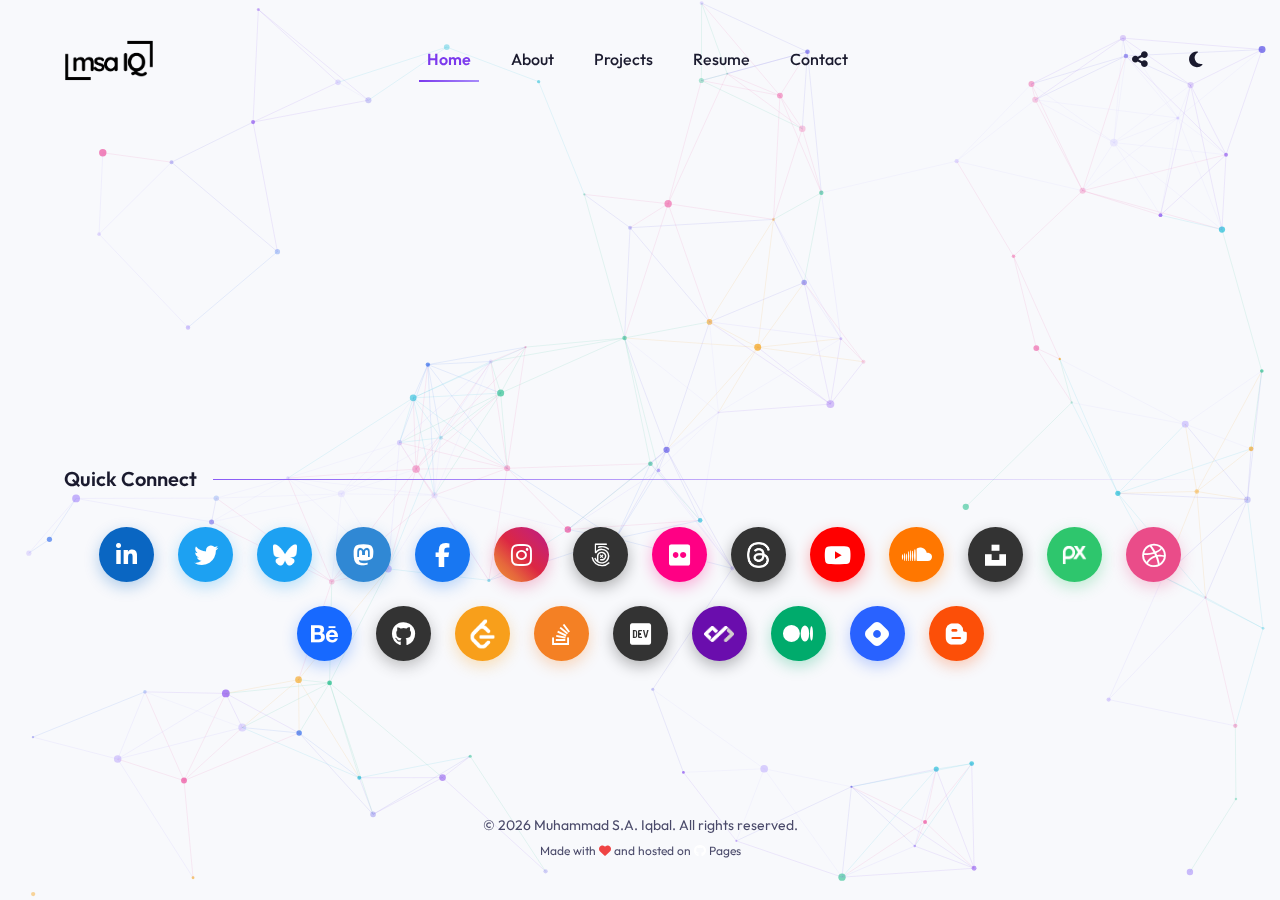
<file: index.html>
<!DOCTYPE html>
<html lang="en">
  <head>
    <meta charset="UTF-8" />
    <meta name="viewport" content="width=device-width, initial-scale=1.0" />
    <title>Muhammad S.A. Iqbal | Digital Creator</title>

    <!-- ===== META TAGS ===== -->
    <meta charset="UTF-8" />
    <meta
      name="viewport"
      content="width=device-width, initial-scale=1.0, maximum-scale=1.0, user-scalable=no"
    />
    <meta
      name="description"
      content="Portfolio of Muhammad S.A. Iqbal – Web Developer, Designer, Content Creator & Photographer"
    />
    <meta
      name="keywords"
      content="Muhammad S.A. Iqbal, Web Developer, UI Designer, Digital Creator, Photographer, Portfolio"
    />
    <meta name="author" content="Muhammad S.A. Iqbal" />
    <meta name="robots" content="index, follow" />
    <meta name="theme-color" content="#1a1a1a" />

    <!-- Mobile Web App -->
    <meta name="mobile-web-app-capable" content="yes" />
    <meta name="apple-mobile-web-app-capable" content="yes" />
    <meta name="apple-mobile-web-app-title" content="Muhammad S.A. Iqbal" />
    <meta
      name="apple-mobile-web-app-status-bar-style"
      content="black-translucent"
    />
    <meta name="application-name" content="Muhammad S.A. Iqbal" />

    <!-- Windows Tiles -->
    <meta name="msapplication-TileColor" content="#1a1a1a" />
    <meta
      name="msapplication-TileImage"
      content="./assets/images/brand/favicon.ico"
    />

    <!-- Format Detection -->
    <meta
      name="format-detection"
      content="telephone=no, address=no, email=no, date=no, time=no, number=no, url=no"
    />

    <!-- Open Graph / Facebook -->
    <meta property="og:title" content="Muhammad S.A. Iqbal | Digital Creator" />
    <meta
      property="og:description"
      content="Portfolio of Muhammad S.A. Iqbal – Web Developer, Designer, Content Creator & Photographer"
    />
    <meta property="og:image" content="./assets/images/brand/msa-iqbal.jpg" />
    <meta property="og:url" content="https://msa-iqbal.github.io/" />
    <meta property="og:type" content="website" />
    <meta property="og:site_name" content="Muhammad S.A. Iqbal" />

    <!-- Twitter Card -->
    <meta name="twitter:card" content="summary_large_image" />
    <meta
      name="twitter:title"
      content="Muhammad S.A. Iqbal | Digital Creator"
    />
    <meta
      name="twitter:description"
      content="Portfolio of Muhammad S.A. Iqbal – Web Developer, Designer, Content Creator & Photographer"
    />
    <meta name="twitter:image" content="./assets/images/brand/msa-iqbal.jpg" />
    <meta name="twitter:site" content="@msaiqs" />
    <meta name="twitter:creator" content="@msaiqs" />

    <!-- Google Search Console (if applicable) -->
    <!-- <meta name="google-site-verification" content="ACTUAL_VERIFICATION_CODE" /> -->
    <!-- ===== META TAGS END ===== -->

    <!-- Favicon -->
    <link
      rel="icon"
      type="image/png"
      href="./assets/images/brand/favicon.ico"
    />

    <!-- Google Fonts -->
    <link rel="preconnect" href="https://fonts.googleapis.com" />
    <link rel="preconnect" href="https://fonts.gstatic.com" crossorigin />
    <link
      href="https://fonts.googleapis.com/css2?family=Outfit:wght@300;400;500;600;700;800&family=Space+Grotesk:wght@400;500;600;700&display=swap"
      rel="stylesheet"
    />

    <!-- Font Awesome -->
    <link
      rel="stylesheet"
      href="https://cdnjs.cloudflare.com/ajax/libs/font-awesome/6.4.0/css/all.min.css"
    />

    <!-- Custom CSS -->
    <link rel="stylesheet" href="./assets/css/style.css" />
    <link rel="stylesheet" href="./assets/css/components/social.css" />
  </head>
  <body class="dark-mode">
    <!-- Background Animation -->
    <div class="background-animation">
      <canvas id="particleCanvas"></canvas>
    </div>

    <!-- Main Container -->
    <div class="container">
      <!-- Header -->
      <header>
        <div class="logo">
          <a href="index.html" aria-label="Home" title="Home"
            ><img
              src="./assets/images/brand/white-logo.svg"
              alt="Muhammad S.A. Iqbal"
              width="90"
              height="auto"
              id="themeLogo"
          /></a>
        </div>

        <nav class="main-nav">
          <a href="index.html" class="nav-link active">Home</a>
          <a href="./pages/about.html" class="nav-link">About</a>
          <a href="./pages/projects.html" class="nav-link">Projects</a>
          <a href="./pages/resume.html" class="nav-link">Resume</a>
          <a href="./pages/contact.html" class="nav-link">Contact</a>
        </nav>
        <div class="header-actions">
          <button id="shareBtn" class="action-icon" aria-label="Share">
            <i class="fas fa-share-nodes"></i>
            <span class="tooltip">Share</span>
          </button>
          <button
            id="themeToggle"
            class="action-icon"
            aria-label="Toggle theme"
          >
            <i class="fas fa-moon dark-icon"></i>
            <i class="fas fa-sun light-icon"></i>
            <span class="tooltip">Toggle Theme</span>
          </button>
        </div>
      </header>

      <!-- Main Content -->
      <main>
        <!-- Hero Section -->
        <section class="hero">
          <div class="hero-content">
            <div class="profile-image-container">
              <div class="profile-image">
                <img
                  src="./assets/images/brand/profile.jpg"
                  alt="Muhammad S.A. Iqbal"
                />
              </div>
            </div>
            <div class="hero-text">
              <h1>Muhammad S.A. Iqbal</h1>
              <div class="title-wrapper">
                <p class="title">Web Developer</p>
                <p class="title">Designer</p>
                <p class="title">Content Creator</p>
                <p class="title">Photographer</p>
              </div>
              <p class="bio">
                Passionate about creating beautiful digital experiences and
                sharing knowledge with the world.
              </p>
              <a
                href="https://tinsights.vercel.app"
                class="website-link"
                target="_blank"
              >
                <i class="fas fa-globe"></i>
                tinsights.vercel.app
              </a>
            </div>
          </div>
        </section>

        <section>
          <!-- ===== Quick Social Links ===== -->
          <div class="quick-social-links">
            <div class="quick-social-title">
              <span>Quick Connect</span>
              <div class="quick-social-line"></div>
            </div>
            <div class="quick-social-icons">
              <!-- --- LinkedIn -->
              <a
                href="https://www.linkedin.com/in/msa-iqbal"
                class="quick-social-icon"
                target="_blank"
                data-platform="linkedin"
              >
                <i class="fab fa-linkedin-in"></i>
              </a>
              <!-- --- Twitter -->
              <a
                href="https://x.com/msaiqs"
                class="quick-social-icon"
                target="_blank"
                data-platform="twitter"
              >
                <i class="fab fa-twitter"></i>
              </a>
              <!-- --- BlueSky -->
              <a
                href="https://bsky.app/profile/msa-iqbal.bsky.social"
                class="quick-social-icon"
                target="_blank"
                data-platform="bluesky"
              >
                <img
                  src="./assets/images/icons/bluesky.svg"
                  alt="Bluesky"
                  width="24"
                  height="24"
                  style="vertical-align: middle"
                />
              </a>
              <!-- --- Mastodon -->
              <a
                href="https://mastodon.social/@msaiq"
                class="quick-social-icon"
                target="_blank"
                data-platform="mastodon"
              >
                <i class="fab fa-mastodon"></i>
              </a>
              <!-- --- Facebook -->
              <a
                href="https://www.facebook.com/sayhi.iqbal"
                class="quick-social-icon"
                target="_blank"
                data-platform="facebook"
              >
                <i class="fab fa-facebook-f"></i>
              </a>
              <!-- --- Instagram -->
              <a
                href="https://www.instagram.com/msaiqs"
                class="quick-social-icon"
                target="_blank"
                data-platform="instagram"
              >
                <i class="fab fa-instagram"></i>
              </a>
              <!-- --- 500px -->
              <a
                href="https://500px.com/p/msaiq"
                class="quick-social-icon"
                target="_blank"
                data-platform="500px"
              >
                <i class="fab fa-500px"></i>
              </a>
              <!-- --- Flickr -->
              <a
                href="https://www.flickr.com/photos/spnkhn"
                class="quick-social-icon"
                target="_blank"
                data-platform="flickr"
              >
                <i class="fab fa-flickr"></i>
              </a>
              <!-- --- Threads -->
              <a
                href="https://www.threads.com/@msaiqs"
                class="quick-social-icon"
                target="_blank"
                data-platform="threads"
              >
                <img
                  src="./assets/images/icons/threads.svg"
                  alt="Threads"
                  width="23"
                  height="23"
                  style="vertical-align: middle"
                />
              </a>
              <!-- --- Youtube -->
              <a
                href="https://www.youtube.com/@msa-iqbal"
                class="quick-social-icon"
                target="_blank"
                data-platform="youtube"
              >
                <i class="fab fa-youtube"></i>
              </a>
              <!-- --- SoundCloud -->
              <a
                href="https://soundcloud.com/spnkhn"
                class="quick-social-icon"
                target="_blank"
                data-platform="soundcloud"
              >
                <i class="fab fa-soundcloud"></i>
              </a>
              <!-- --- Unsplash -->
              <a
                href="https://unsplash.com/@msaiq"
                class="quick-social-icon"
                target="_blank"
                data-platform="unsplash"
              >
                <i class="fab fa-unsplash"></i>
              </a>
              <!-- --- Pixabay -->
              <a
                href="https://pixabay.com/users/msa-iqbal-50233256"
                class="quick-social-icon"
                target="_blank"
                data-platform="pixabay"
              >
                <img
                  src="./assets/images/icons/pixabay.svg"
                  alt="Pixabay"
                  width="25"
                  height="25"
                  style="vertical-align: middle"
                />
              </a>
              <!-- --- Dribbble -->
              <a
                href="https://dribbble.com/msa-iqbal"
                class="quick-social-icon"
                target="_blank"
                data-platform="dribbble"
              >
                <i class="fab fa-dribbble"></i>
              </a>
              <!-- --- Behance -->
              <a
                href="https://www.behance.net/msa-iqbal"
                class="quick-social-icon"
                target="_blank"
                data-platform="behance"
              >
                <i class="fab fa-behance"></i>
              </a>
              <!-- --- GitHub -->
              <a
                href="https://github.com/msa-iqbal"
                class="quick-social-icon"
                target="_blank"
                data-platform="github"
              >
                <i class="fab fa-github"></i>
              </a>
              <!-- --- Leetcode -->
              <a
                href="https://leetcode.com/u/msa-iqbal"
                class="quick-social-icon"
                target="_blank"
                data-platform="leetcode"
              >
                <img
                  src="./assets/images/icons/leetcode.svg"
                  alt="Leetcode"
                  width="25"
                  height="25"
                  style="vertical-align: middle"
                />
              </a>
              <!-- --- StackOverFlow -->
              <a
                href="https://stackoverflow.com/users/28065117/muhammad-s-a-iqbal"
                class="quick-social-icon"
                target="_blank"
                data-platform="stackoverflow"
              >
                <i class="fab fa-stack-overflow"></i>
              </a>
              <!-- --- Devto -->
              <a
                href="https://dev.to/msa-iqbal"
                class="quick-social-icon"
                target="_blank"
                data-platform="devto"
              >
                <i class="fab fa-dev"></i>
              </a>
              <!-- --- DailyDev -->
              <a
                href="https://app.daily.dev/msa_iqbal/posts"
                class="quick-social-icon"
                target="_blank"
                data-platform="dailydev"
              >
                <img
                  src="./assets/images/icons/dailydev.svg"
                  alt="DailyDev"
                  width="30"
                  height="30"
                  style="vertical-align: middle"
                />
              </a>
              <!-- --- Medium -->
              <a
                href="https://medium.com/@msa-iqbal"
                class="quick-social-icon"
                target="_blank"
                data-platform="medium"
              >
                <i class="fab fa-medium-m"></i>
              </a>
              <!-- --- Hashnode -->
              <a
                href="https://hashnode.com/@msa-iqbal"
                class="quick-social-icon"
                target="_blank"
                data-platform="hashnode"
              >
                <i class="fab fa-hashnode"></i>
              </a>
              <!-- --- BlogSpot -->
              <a
                href="https://msa-iqbal.blogspot.com"
                class="quick-social-icon"
                target="_blank"
                data-platform="blogspot"
              >
                <i class="fab fa-blogger-b"></i>
              </a>
            </div>
          </div>
        </section>
      </main>

      <!-- Footer -->
      <footer>
        <p>
          &copy; <span id="currentYear"></span> Muhammad S.A. Iqbal. All rights
          reserved.
        </p>
        <p class="footer-note">
          Made with <i class="fas fa-heart"></i> and hosted on
          <i class="fab fa-github"></i> Pages
        </p>
      </footer>
    </div>

    <!-- JavaScript -->
    <script src="./assets/js/main.js"></script>
  </body>
</html>
</file>
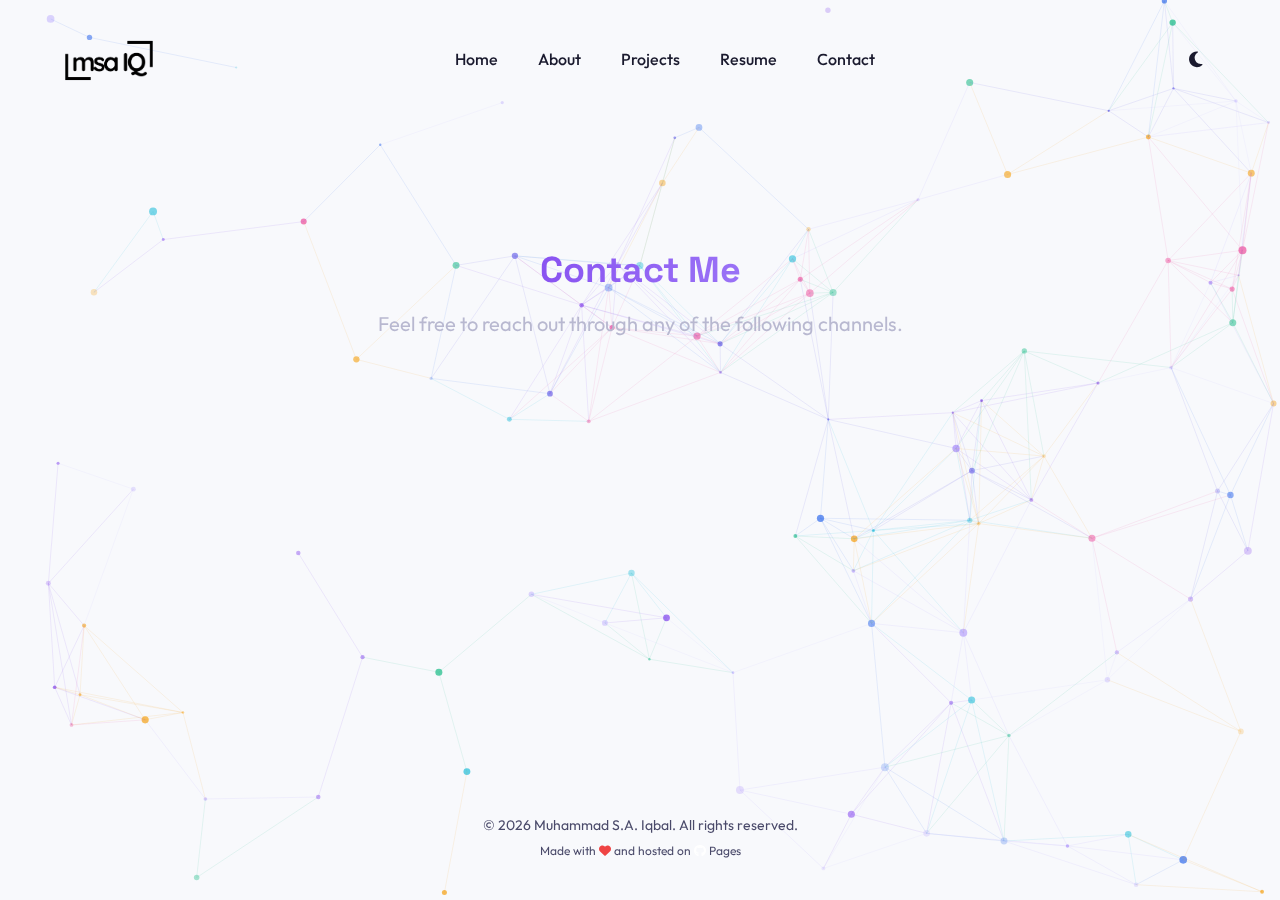
<file: pages/contact.html>
<!DOCTYPE html>
<html lang="en">
  <head>
    <meta charset="UTF-8" />
    <meta name="viewport" content="width=device-width, initial-scale=1.0" />
    <title>Contact | Muhammad S.A. Iqbal</title>

    <!-- ===== META TAGS ===== -->
    <meta charset="UTF-8" />
    <meta
      name="viewport"
      content="width=device-width, initial-scale=1.0, maximum-scale=1.0, user-scalable=no"
    />
    <meta
      name="description"
      content="Portfolio of Muhammad S.A. Iqbal – Web Developer, Designer, Content Creator & Photographer"
    />
    <meta
      name="keywords"
      content="Muhammad S.A. Iqbal, Web Developer, UI Designer, Digital Creator, Photographer, Portfolio"
    />
    <meta name="author" content="Muhammad S.A. Iqbal" />
    <meta name="robots" content="index, follow" />
    <meta name="theme-color" content="#1a1a1a" />

    <!-- Mobile Web App -->
    <meta name="mobile-web-app-capable" content="yes" />
    <meta name="apple-mobile-web-app-capable" content="yes" />
    <meta name="apple-mobile-web-app-title" content="Muhammad S.A. Iqbal" />
    <meta
      name="apple-mobile-web-app-status-bar-style"
      content="black-translucent"
    />
    <meta name="application-name" content="Muhammad S.A. Iqbal" />

    <!-- Windows Tiles -->
    <meta name="msapplication-TileColor" content="#1a1a1a" />
    <meta
      name="msapplication-TileImage"
      content="../assets/images/brand/favicon.ico"
    />

    <!-- Format Detection -->
    <meta
      name="format-detection"
      content="telephone=no, address=no, email=no, date=no, time=no, number=no, url=no"
    />

    <!-- Open Graph / Facebook -->
    <meta property="og:title" content="Muhammad S.A. Iqbal | Digital Creator" />
    <meta
      property="og:description"
      content="Portfolio of Muhammad S.A. Iqbal – Web Developer, Designer, Content Creator & Photographer"
    />
    <meta property="og:image" content="../assets/images/brand/msa-iqbal.jpg" />
    <meta property="og:url" content="https://msa-iqbal.github.io/" />
    <meta property="og:type" content="website" />
    <meta property="og:site_name" content="Muhammad S.A. Iqbal" />

    <!-- Twitter Card -->
    <meta name="twitter:card" content="summary_large_image" />
    <meta
      name="twitter:title"
      content="Muhammad S.A. Iqbal | Digital Creator"
    />
    <meta
      name="twitter:description"
      content="Portfolio of Muhammad S.A. Iqbal – Web Developer, Designer, Content Creator & Photographer"
    />
    <meta name="twitter:image" content="../assets/images/brand/msa-iqbal.jpg" />
    <meta name="twitter:site" content="@msaiqs" />
    <meta name="twitter:creator" content="@msaiqs" />

    <!-- Google Search Console (if applicable) -->
    <!-- <meta name="google-site-verification" content="ACTUAL_VERIFICATION_CODE" /> -->
    <!-- ===== META TAGS END ===== -->

    <!-- Favicon -->
    <link
      rel="icon"
      type="image/png"
      href="../assets/images/brand/favicon.ico"
    />

    <!-- Google Fonts -->
    <link rel="preconnect" href="https://fonts.googleapis.com" />
    <link rel="preconnect" href="https://fonts.gstatic.com" crossorigin />
    <link
      href="https://fonts.googleapis.com/css2?family=Outfit:wght@300;400;500;600;700;800&family=Space+Grotesk:wght@400;500;600;700&display=swap"
      rel="stylesheet"
    />

    <!-- Font Awesome -->
    <link
      rel="stylesheet"
      href="https://cdnjs.cloudflare.com/ajax/libs/font-awesome/6.4.0/css/all.min.css"
    />

    <!-- Custom CSS -->
    <link rel="stylesheet" href="../assets/css/style.css" />
  </head>

  <body class="dark-mode">
    <!-- Background Animation -->
    <div class="background-animation">
      <canvas id="particleCanvas"></canvas>
    </div>

    <!-- Main Container -->
    <div class="container">
      <!-- Header -->
      <header>
        <div class="logo">
          <a href="../index.html" aria-label="Home" title="Home"
            ><img
              src="../assets/images/brand/white-logo.svg"
              alt="Muhammad S.A. Iqbal"
              width="90"
              height="auto"
              id="themeLogo"
          /></a>
        </div>

        <nav class="main-nav">
          <a href="../index.html" class="nav-link">Home</a>
          <a href="./about.html" class="nav-link">About</a>
          <a href="./projects.html" class="nav-link">Projects</a>
          <a href="./resume.html" class="nav-link">Resume</a>
          <a href="./contact.html" class="nav-link">Contact</a>
        </nav>
        <div class="header-actions">
          <button
            id="themeToggle"
            class="action-icon"
            aria-label="Toggle theme"
          >
            <i class="fas fa-moon dark-icon"></i>
            <i class="fas fa-sun light-icon"></i>
            <span class="tooltip">Toggle Theme</span>
          </button>
        </div>
      </header>

      <!-- Main Content -->
      <main>
        <div class="contact-container">
          <div class="contact-header">
            <h1 class="contact-title">Contact Me</h1>
            <p class="contact-subtitle">
              Feel free to reach out through any of the following channels.
            </p>
          </div>

          <div class="contact-info">
            <div class="contact-item">
              <div class="contact-icon">
                <i class="fas fa-phone"></i>
              </div>
              <div class="contact-text txt-color">
                <h3>Phone</h3>
                <p>+88 01331-774377</p>
              </div>
            </div>

            <div class="contact-item">
              <div class="contact-icon">
                <i class="fas fa-envelope"></i>
              </div>
              <div class="contact-text txt-color">
                <h3>Email</h3>
                <a href="mailto:hello@example.com">sayhi.iqbal@gmail.com</a>
              </div>
            </div>
          </div>
        </div>
      </main>

      <!-- Footer -->
      <footer>
        <p>
          &copy; <span id="currentYear"></span> Muhammad S.A. Iqbal. All rights
          reserved.
        </p>
        <p class="footer-note">
          Made with <i class="fas fa-heart"></i> and hosted on
          <i class="fab fa-github"></i> Pages
        </p>
      </footer>
    </div>

    <!-- JavaScript -->
    <script src="../assets/js/main.js"></script>
  </body>
</html>
</file>
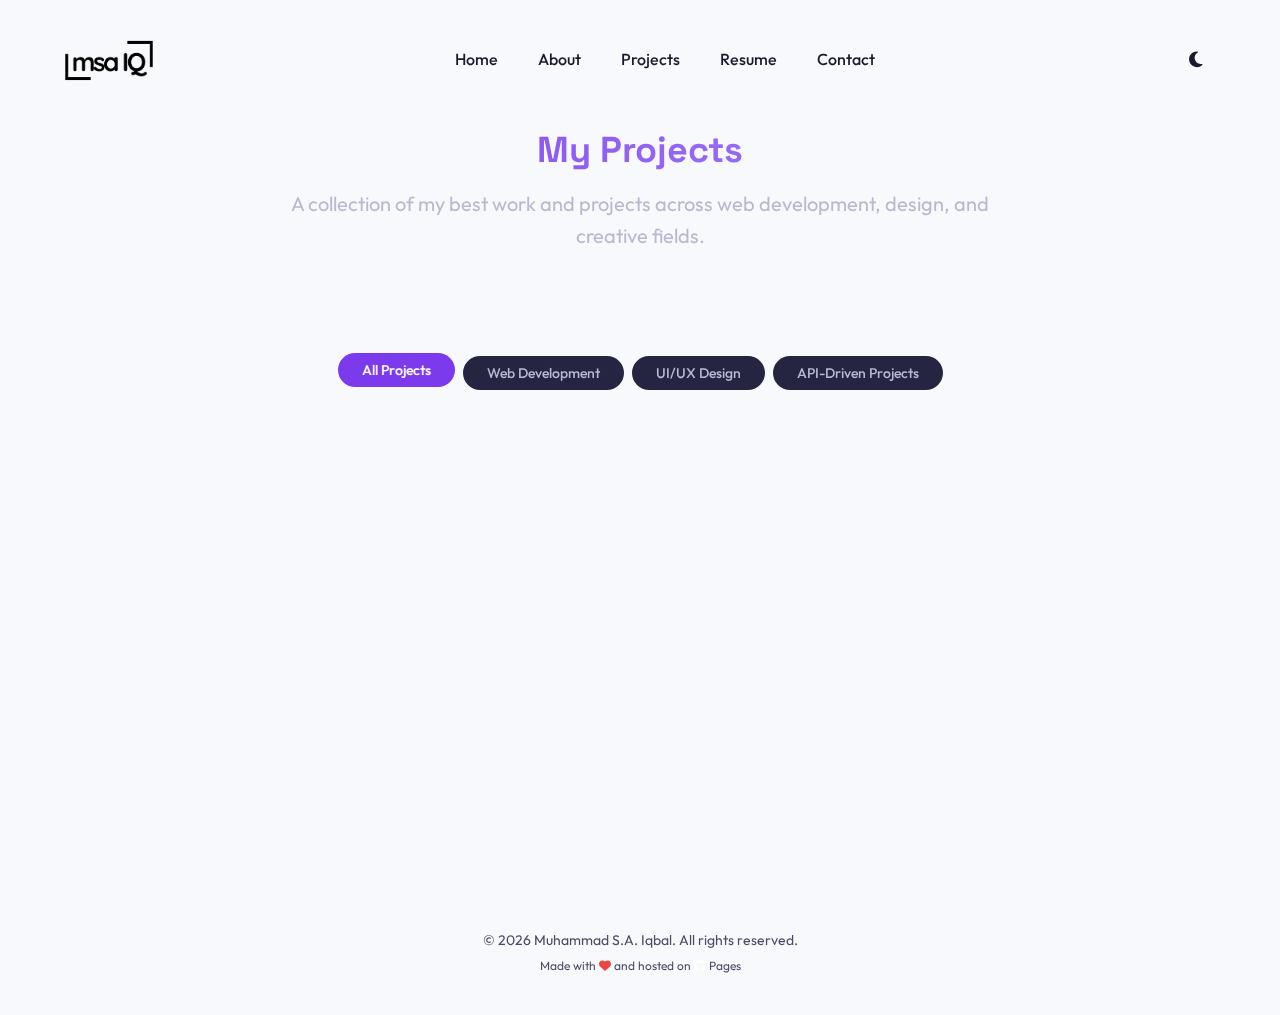
<file: pages/projects.html>
<!DOCTYPE html>
<html lang="en">
  <head>
    <meta charset="UTF-8" />
    <meta name="viewport" content="width=device-width, initial-scale=1.0" />
    <title>Projects | Muhammad S.A. Iqbal</title>

    <!-- ===== META TAGS ===== -->
    <meta charset="UTF-8" />
    <meta
      name="viewport"
      content="width=device-width, initial-scale=1.0, maximum-scale=1.0, user-scalable=no"
    />
    <meta
      name="description"
      content="Portfolio of Muhammad S.A. Iqbal – Web Developer, Designer, Content Creator & Photographer"
    />
    <meta
      name="keywords"
      content="Muhammad S.A. Iqbal, Web Developer, UI Designer, Digital Creator, Photographer, Portfolio"
    />
    <meta name="author" content="Muhammad S.A. Iqbal" />
    <meta name="robots" content="index, follow" />
    <meta name="theme-color" content="#1a1a1a" />

    <!-- Mobile Web App -->
    <meta name="mobile-web-app-capable" content="yes" />
    <meta name="apple-mobile-web-app-capable" content="yes" />
    <meta name="apple-mobile-web-app-title" content="Muhammad S.A. Iqbal" />
    <meta
      name="apple-mobile-web-app-status-bar-style"
      content="black-translucent"
    />
    <meta name="application-name" content="Muhammad S.A. Iqbal" />

    <!-- Windows Tiles -->
    <meta name="msapplication-TileColor" content="#1a1a1a" />
    <meta
      name="msapplication-TileImage"
      content="https://msa-iqbal.github.io/assets/images/brand/favicon.ico"
    />

    <!-- Format Detection -->
    <meta
      name="format-detection"
      content="telephone=no, address=no, email=no, date=no, time=no, number=no, url=no"
    />

    <!-- Open Graph / Facebook -->
    <meta property="og:title" content="Muhammad S.A. Iqbal | Digital Creator" />
    <meta
      property="og:description"
      content="Portfolio of Muhammad S.A. Iqbal – Web Developer, Designer, Content Creator & Photographer"
    />
    <meta
      property="og:image"
      content="https://msa-iqbal.github.io/assets/images/brand/msa-iqbal.jpg"
    />
    <meta property="og:url" content="https://msa-iqbal.github.io/" />
    <meta property="og:type" content="website" />
    <meta property="og:site_name" content="Muhammad S.A. Iqbal" />
    <meta property="fb:app_id" content="@msa.iqs" />

    <!-- Twitter Card -->
    <meta name="twitter:card" content="summary_large_image" />
    <meta
      name="twitter:title"
      content="Muhammad S.A. Iqbal | Digital Creator"
    />
    <meta
      name="twitter:description"
      content="Portfolio of Muhammad S.A. Iqbal – Web Developer, Designer, Content Creator & Photographer"
    />
    <meta
      name="twitter:image"
      content="https://msa-iqbal.github.io/assets/images/brand/msa-iqbal.jpg"
    />
    <meta name="twitter:site" content="@msaiqs" />
    <meta name="twitter:creator" content="@msaiqs" />

    <!-- Google Search Console (if applicable) -->
    <!-- <meta name="google-site-verification" content="ACTUAL_VERIFICATION_CODE" /> -->
    <!-- ===== META TAGS END ===== -->

    <!-- Favicon -->
    <link
      rel="icon"
      type="image/png"
      href="../assets/images/brand/favicon.ico"
    />

    <!-- Google Fonts -->
    <link rel="preconnect" href="https://fonts.googleapis.com" />
    <link rel="preconnect" href="https://fonts.gstatic.com" crossorigin />
    <link
      href="https://fonts.googleapis.com/css2?family=Outfit:wght@300;400;500;600;700;800&family=Space+Grotesk:wght@400;500;600;700&display=swap"
      rel="stylesheet"
    />

    <!-- Font Awesome -->
    <link
      rel="stylesheet"
      href="https://cdnjs.cloudflare.com/ajax/libs/font-awesome/6.4.0/css/all.min.css"
    />

    <!-- Custom CSS -->
    <link rel="stylesheet" href="../assets/css/style.css" />
  </head>
  <body class="dark-mode">
    <!-- Background Animation -->
    <div class="background-animation">
      <canvas id="particleCanvas"></canvas>
    </div>

    <!-- Main Container -->
    <div class="container">
      <!-- Header -->
      <header>
        <div class="logo">
          <a href="../index.html" aria-label="Home" title="Home"
            ><img
              src="../assets/images/brand/white-logo.svg"
              alt="Muhammad S.A. Iqbal"
              width="90"
              height="auto"
              id="themeLogo"
          /></a>
        </div>

        <nav class="main-nav">
          <a href="../index.html" class="nav-link">Home</a>
          <a href="./about.html" class="nav-link">About</a>
          <a href="./projects.html" class="nav-link">Projects</a>
          <a href="./resume.html" class="nav-link">Resume</a>
          <a href="./contact.html" class="nav-link">Contact</a>
        </nav>
        <div class="header-actions">
          <button
            id="themeToggle"
            class="action-icon"
            aria-label="Toggle theme"
          >
            <i class="fas fa-moon dark-icon"></i>
            <i class="fas fa-sun light-icon"></i>
            <span class="tooltip">Toggle Theme</span>
          </button>
        </div>
      </header>

      <!-- Main Content -->
      <main>
        <div class="portfolio-header">
          <h1 class="portfolio-title">My Projects</h1>
          <p class="portfolio-subtitle">
            A collection of my best work and projects across web development,
            design, and creative fields.
          </p>
        </div>

        <div class="portfolio-filters">
          <button class="filter-btn active" data-filter="all">
            All Projects
          </button>
          <button class="filter-btn" data-filter="web">Web Development</button>
          <button class="filter-btn" data-filter="design">UI/UX Design</button>
          <button class="filter-btn" data-filter="app">
            API-Driven Projects
          </button>
        </div>

        <div class="portfolio-grid">
          <!-- =============== Portfolio 1 =============== -->
          <div class="portfolio-item" data-category="design">
            <div class="portfolio-image">
              <img
                src="../assets/images/proj-img/indoor-plant.png?height=180&width=320"
                alt="E-commerce Website"
              />
              <div class="portfolio-overlay">
                <div class="portfolio-links">
                  <a
                    href="https://temp-plant-web.netlify.app"
                    class="portfolio-link"
                    aria-label="View Project"
                    target="_blank"
                    ><i class="fas fa-eye"></i
                  ></a>
                  <a
                    href="https://github.com/msa-iqbal/design-la-indoor-tree-plant"
                    class="portfolio-link"
                    aria-label="View Code"
                    target="_blank"
                    ><i class="fab fa-github"></i
                  ></a>
                </div>
              </div>
            </div>
            <div class="portfolio-info">
              <h3>Indoor Tree Plant</h3>
              <p>
                Featuring Tailwind CSS, SwiperJS, ScrollRevealJS, interactive
                navigation, and responsive design for a modern user experience.
              </p>
              <div class="portfolio-tags">
                <span>Tailwind CSS</span>
                <span>SwiperJS</span>
                <span>ScrollRevealJS</span>
              </div>
            </div>
          </div>

          <!-- =============== Portfolio 2 =============== -->
          <div class="portfolio-item" data-category="web">
            <div class="portfolio-image">
              <img
                src="../assets/images/proj-img/blog-app.png?height=180&width=320"
                alt="E-commerce Website"
              />
              <div class="portfolio-overlay">
                <div class="portfolio-links">
                  <a
                    href="https://blog-app-taupe-gamma-83.vercel.app/"
                    class="portfolio-link"
                    aria-label="View Project"
                    target="_blank"
                    ><i class="fas fa-eye"></i
                  ></a>
                  <a
                    href="https://github.com/msa-iqbal/blog-app"
                    class="portfolio-link"
                    aria-label="View Code"
                    target="_blank"
                    ><i class="fab fa-github"></i
                  ></a>
                </div>
              </div>
            </div>
            <div class="portfolio-info">
              <h3>Blog App</h3>
              <p>
                This is a Next.js project integrated with Sanity CMS for
                managing content and Auth.js for authentication.
              </p>
              <div class="portfolio-tags">
                <span>Tailwind CSS</span>
                <span>Next.js</span>
                <span>Firebase</span>
              </div>
            </div>
          </div>

          <!-- =============== Portfolio 3 =============== -->
          <div class="portfolio-item" data-category="app">
            <div class="portfolio-image">
              <img
                src="../assets/images/proj-img/rest.jpg?height=180&width=320"
                alt="E-commerce Website"
              />
              <div class="portfolio-overlay">
                <div class="portfolio-links">
                  <a
                    href="https://github.com/msa-iqbal/restful-api-with-auth-and-data"
                    class="portfolio-link"
                    aria-label="View Code"
                    target="_blank"
                    ><i class="fab fa-github"></i
                  ></a>
                </div>
              </div>
            </div>
            <div class="portfolio-info">
              <h3>RESTful API with Authentication</h3>
              <p>
                A robust RESTful API using Express.js and MongoDB, featuring
                JWT-based authentication, bcrypt password hashing, CRUD
                operations.
              </p>
              <div class="portfolio-tags">
                <span>User Authentication</span>
                <span>CRUD Operations</span>
                <span>JWT Authentication</span>
                <span>Validation</span>
              </div>
            </div>
          </div>

          <!-- =============== Portfolio End =============== -->
        </div>
      </main>

      <!-- Footer -->
      <footer>
        <p>
          &copy; <span id="currentYear"></span> Muhammad S.A. Iqbal. All rights
          reserved.
        </p>
        <p class="footer-note">
          Made with <i class="fas fa-heart"></i> and hosted on
          <i class="fab fa-github"></i> Pages
        </p>
      </footer>
    </div>

    <!-- JavaScript -->
    <!-- <script src="../assets/js/main.js"></script> -->
    <script src="../assets/js/utils/background.js"></script>
  </body>
</html>
</file>
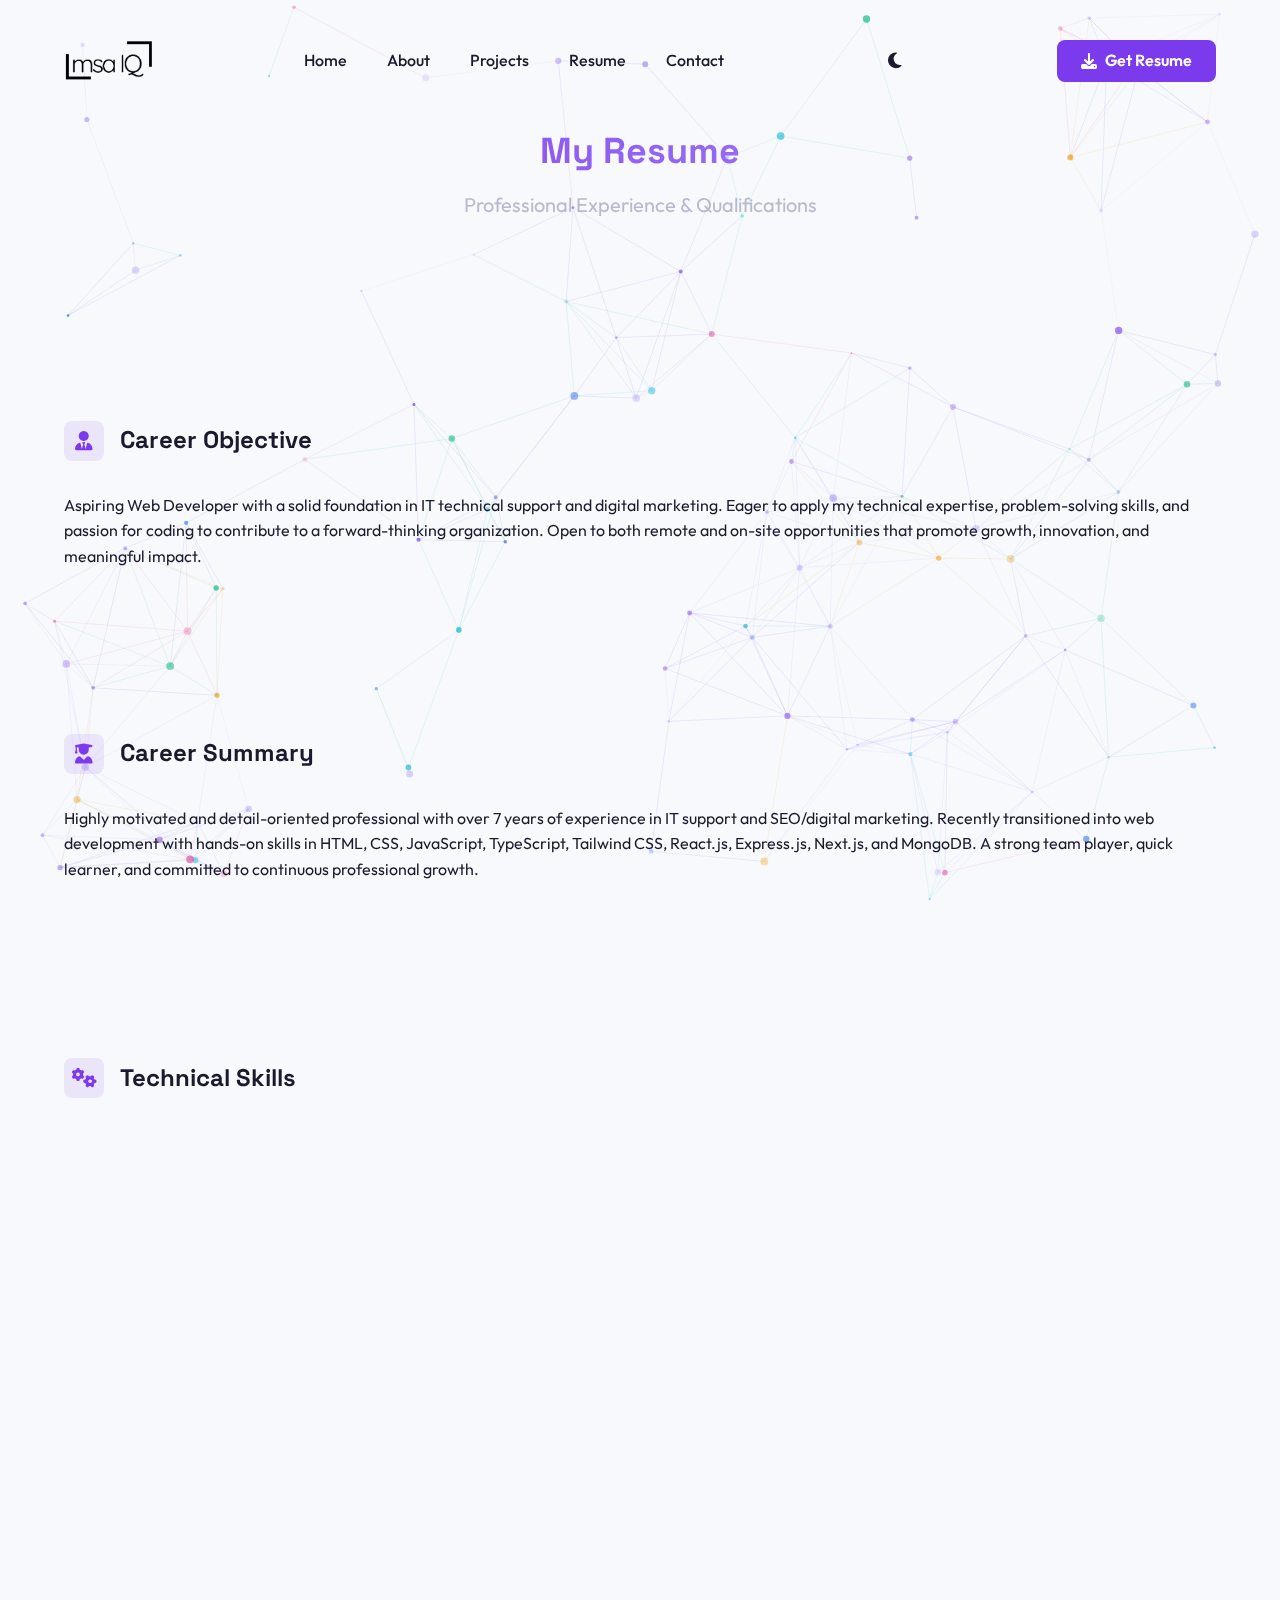
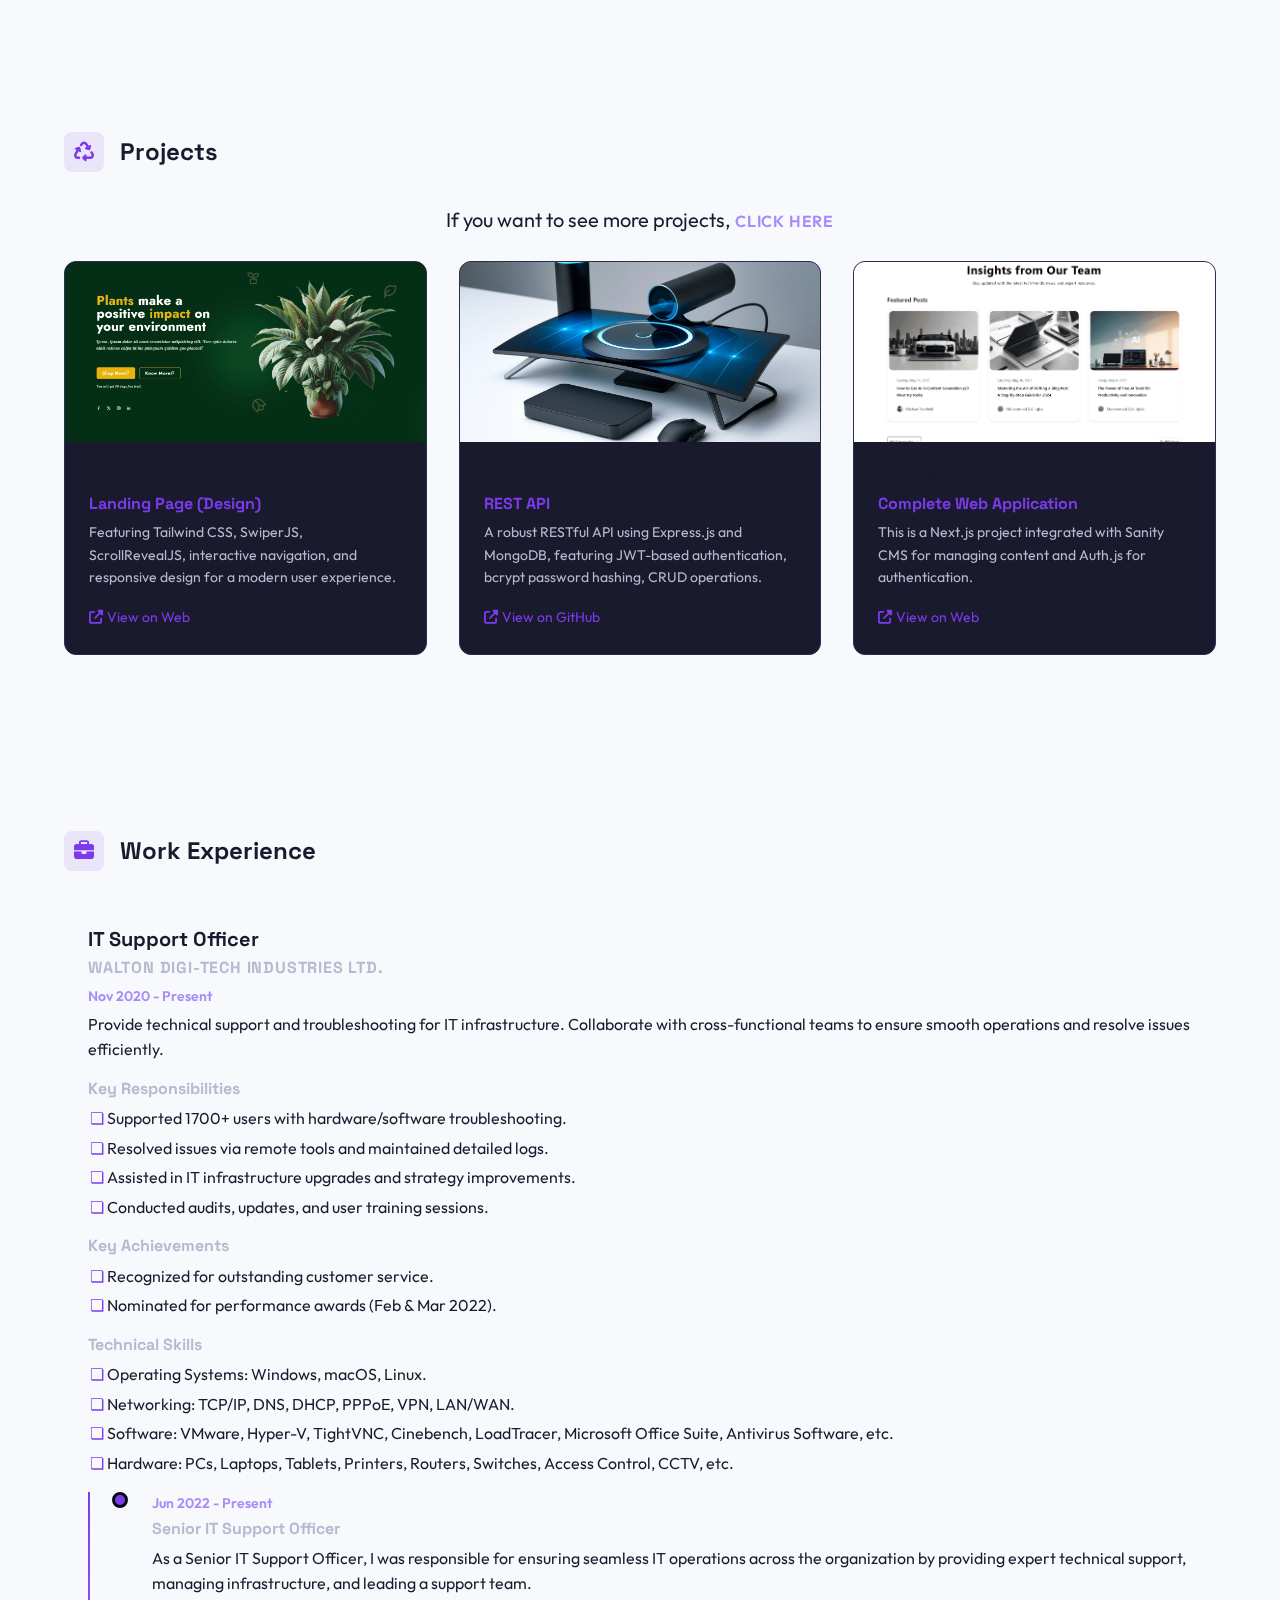
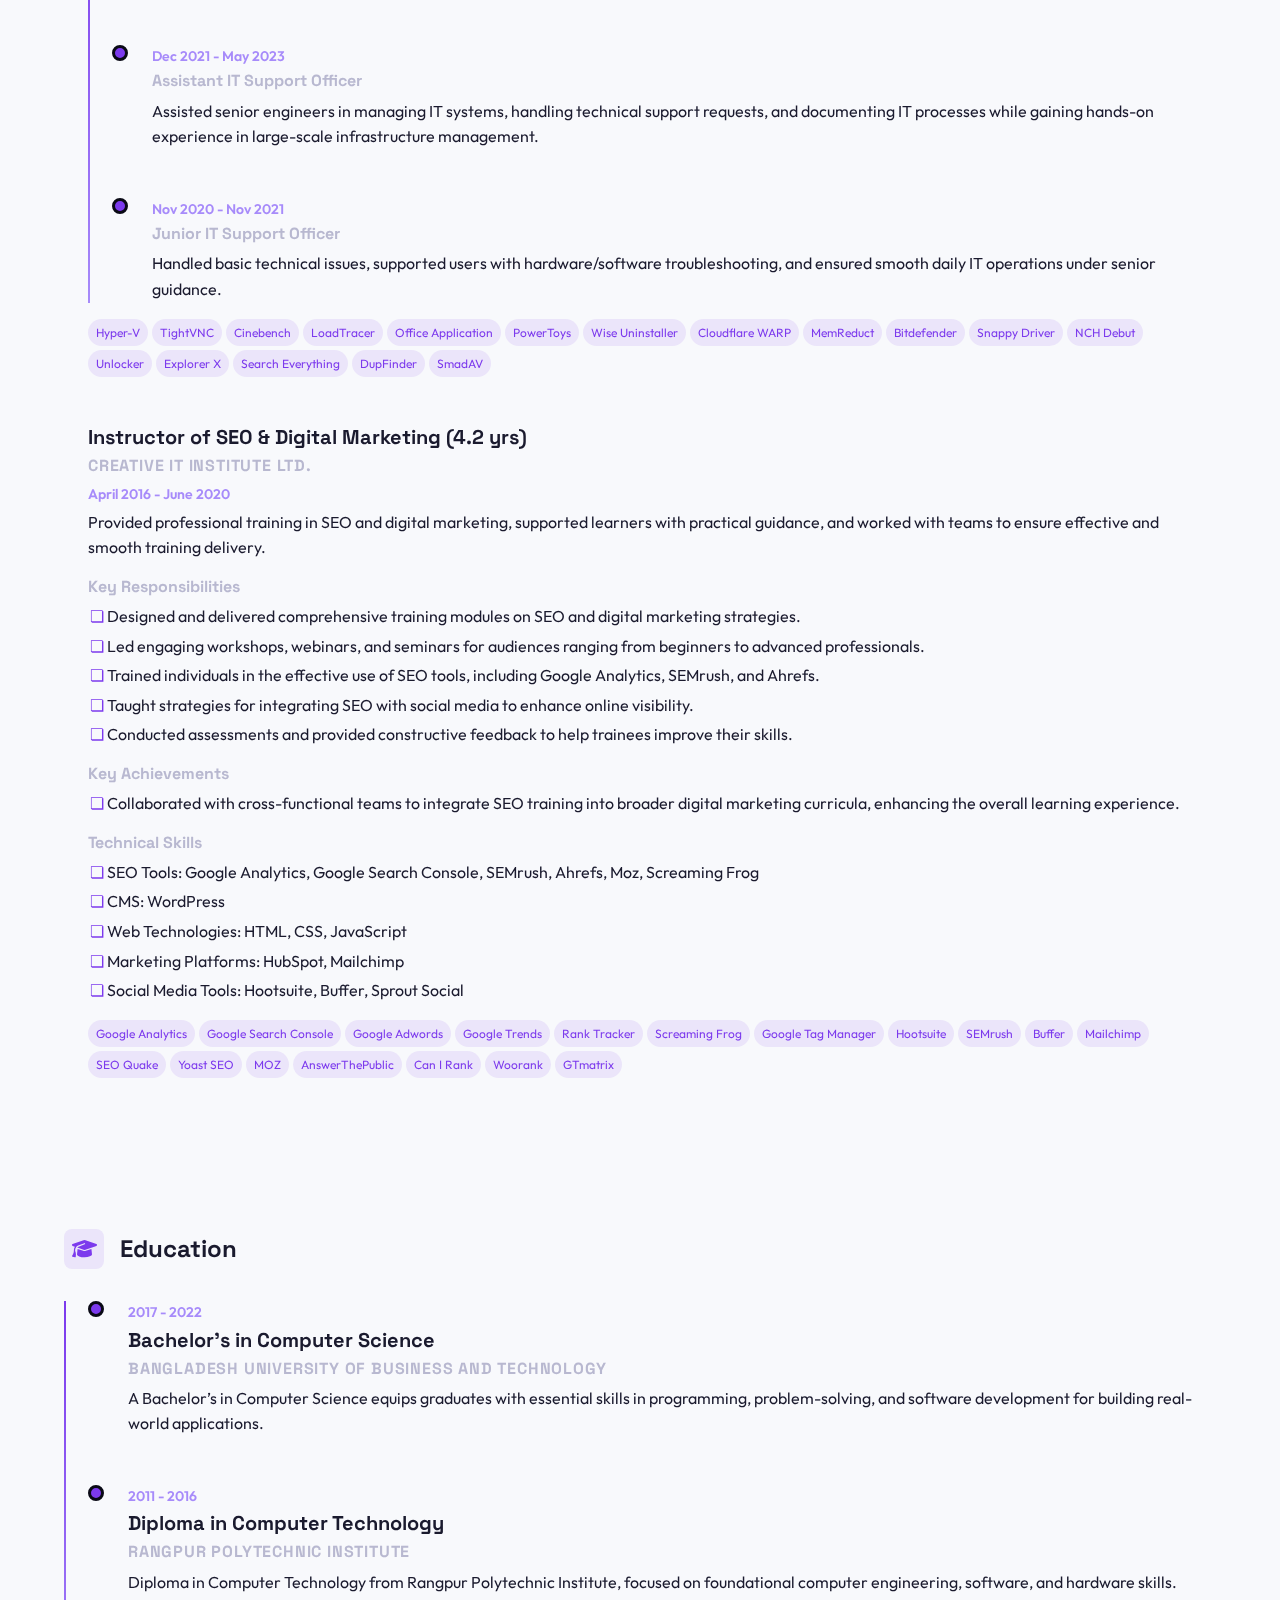
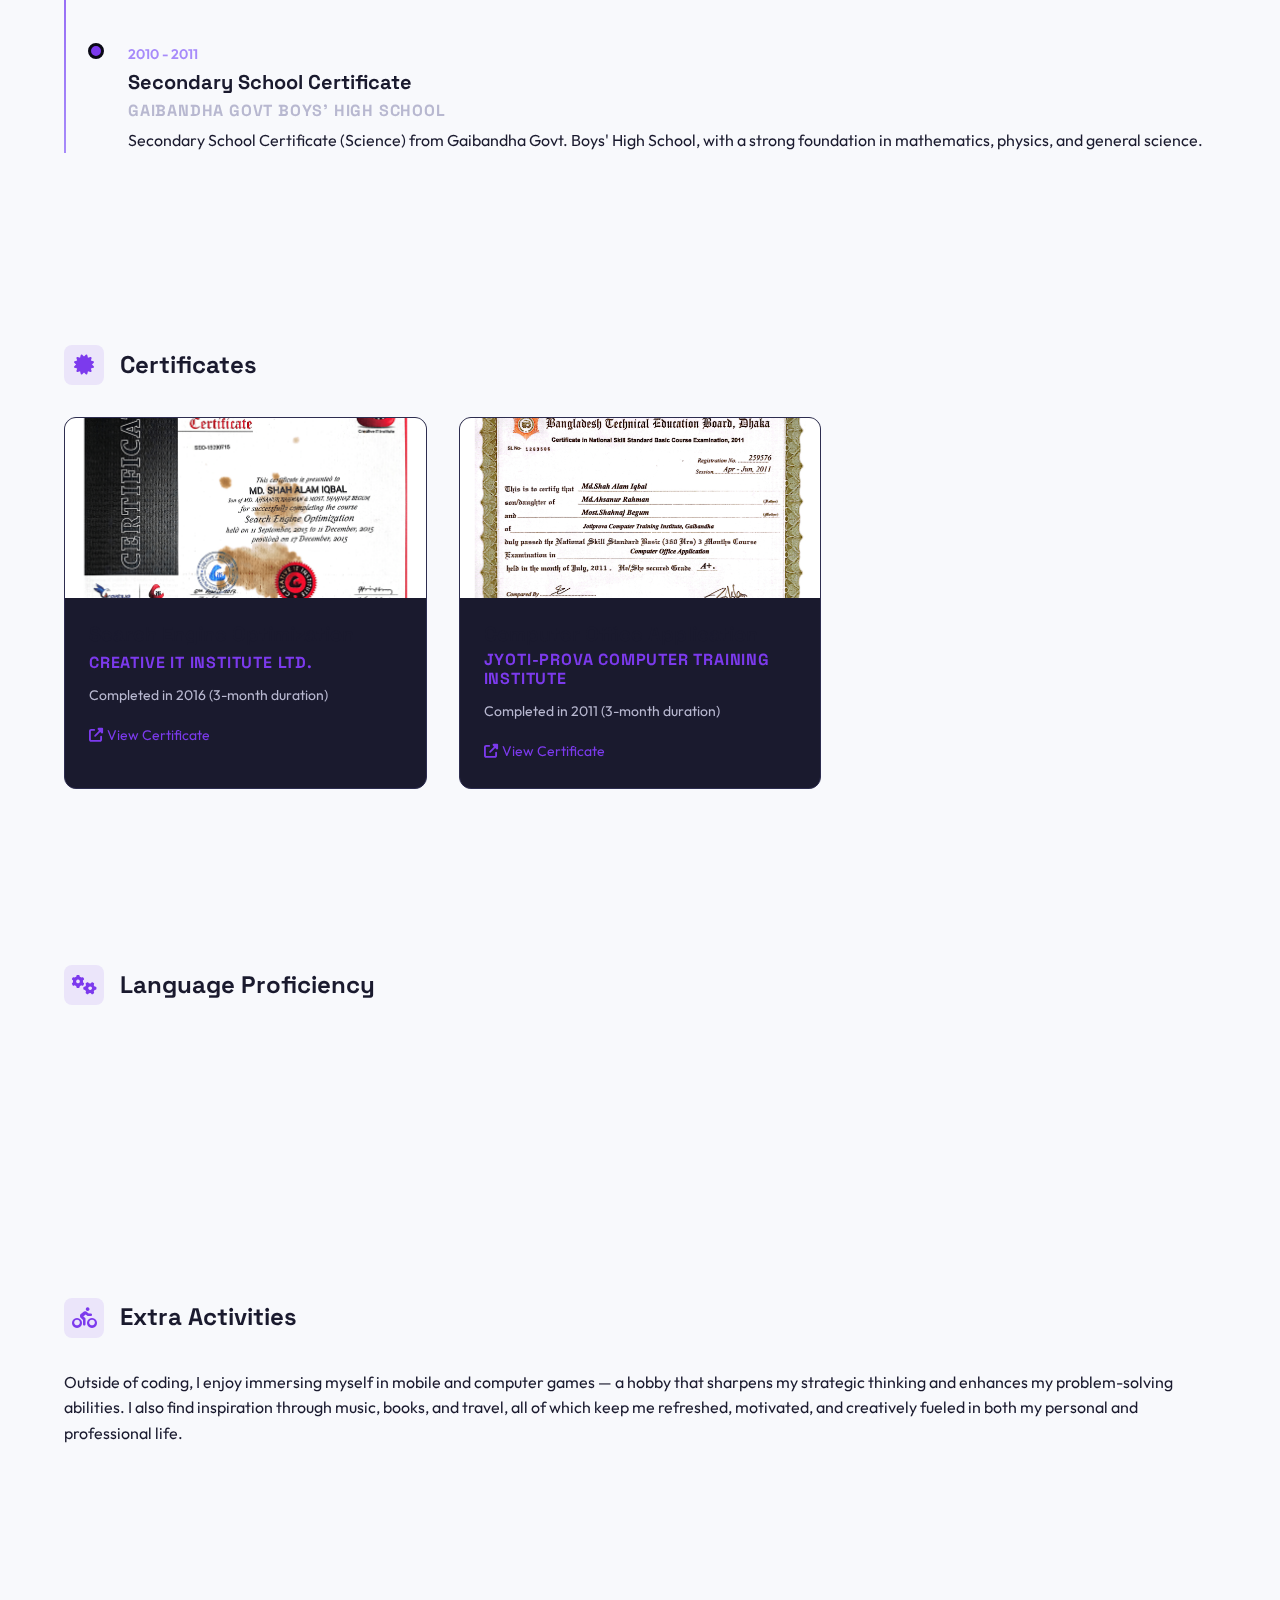
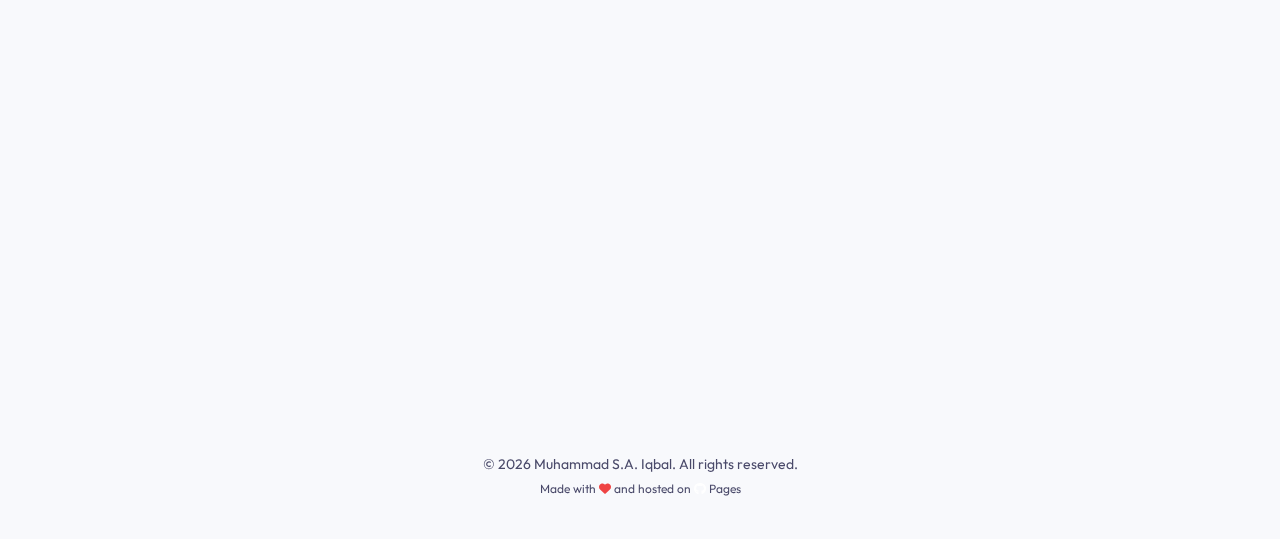
<file: pages/resume.html>
<!DOCTYPE html>
<html lang="en">
  <head>
    <meta charset="UTF-8" />
    <meta name="viewport" content="width=device-width, initial-scale=1.0" />
    <title>Resume - Muhammad S.A. Iqbal</title>
    <meta
      name="description"
      content="Professional resume of Muhammad S.A. Iqbal - Web Developer, Designer, Content Creator & Photographer"
    />

    <!-- Favicon -->
    <link rel="icon" type="image/png" href="../public/images/favicon.ico" />

    <!-- Google Fonts -->
    <link rel="preconnect" href="https://fonts.googleapis.com" />
    <link rel="preconnect" href="https://fonts.gstatic.com" crossorigin />
    <link
      href="https://fonts.googleapis.com/css2?family=Outfit:wght@300;400;500;600;700;800&family=Space+Grotesk:wght@400;500;600;700&display=swap"
      rel="stylesheet"
    />

    <!-- Font Awesome -->
    <link
      rel="stylesheet"
      href="https://cdnjs.cloudflare.com/ajax/libs/font-awesome/6.4.0/css/all.min.css"
    />

    <!-- Custom CSS -->
    <link rel="stylesheet" href="../assets/css/style.css" />
    <link rel="stylesheet" href="../assets/css/about.css" />
  </head>
  <body class="dark-mode">
    <!-- Background Animation -->
    <div class="background-animation">
      <canvas id="particleCanvas"></canvas>
    </div>

    <!-- Main Container -->
    <div class="container">
      <!-- Header -->
      <header>
        <div class="logo">
          <a href="../index.html" aria-label="Home" title="Home"
            ><img
              src="../public/images/white-logo.svg"
              alt="Muhammad S.A. Iqbal"
              width="90"
              height="auto"
              id="themeLogo"
          /></a>
        </div>

        <nav class="main-nav">
          <a href="../index.html" class="nav-link">Home</a>
          <a href="./about.html" class="nav-link">About</a>
          <a href="./projects.html" class="nav-link">Projects</a>
          <a href="./resume.html" class="nav-link">Resume</a>
          <a href="./contact.html" class="nav-link">Contact</a>
        </nav>
        <div class="header-actions">
          <button
            id="themeToggle"
            class="action-icon"
            aria-label="Toggle theme"
          >
            <i class="fas fa-moon dark-icon"></i>
            <i class="fas fa-sun light-icon"></i>
            <span class="tooltip">Toggle Theme</span>
          </button>
        </div>
        <div class="header-actions">
          <a
            href="https://drive.google.com/file/d/1Dlub-i0BeKnOKiV2OEdhxPmQ9BvvkjUS/view?usp=sharing"
            class="download-resume"
            target="_blank"
            rel="noopener noreferrer"
          >
            <i class="fas fa-download"></i> Get Resume
          </a>
        </div>
      </header>

      <!-- Main Content -->
      <main>
        <div class="resume-header">
          <h1 class="resume-title">My Resume</h1>
          <p class="resume-subtitle">
            Professional Experience & Qualifications
          </p>
        </div>

        <!-- Career Objective Section -->
        <div class="cus-margin2">
          <div class="section-header">
            <div class="section-icon">
              <i class="fas fa-user-tie"></i>
            </div>
            <h2>Career Objective</h2>
          </div>
          <p>
            Aspiring Web Developer with a solid foundation in IT technical
            support and digital marketing. Eager to apply my technical
            expertise, problem-solving skills, and passion for coding to
            contribute to a forward-thinking organization. Open to both remote
            and on-site opportunities that promote growth, innovation, and
            meaningful impact.
          </p>
        </div>

        <!-- Career Summary Section -->
        <div class="resume-section">
          <div class="section-header">
            <div class="section-icon">
              <i class="fas fa-user-graduate"></i>
            </div>
            <h2>Career Summary</h2>
          </div>
          <p>
            Highly motivated and detail-oriented professional with over 7 years
            of experience in IT support and SEO/digital marketing. Recently
            transitioned into web development with hands-on skills in HTML, CSS,
            JavaScript, TypeScript, Tailwind CSS, React.js, Express.js, Next.js,
            and MongoDB. A strong team player, quick learner, and committed to
            continuous professional growth.
          </p>
        </div>

        <!-- Skills Section -->
        <div class="resume-section">
          <div class="section-header">
            <div class="section-icon">
              <i class="fas fa-cogs"></i>
            </div>
            <h2>Technical Skills</h2>
          </div>

          <div class="skills-container">
            <div class="skill-category">
              <h3>Web Development</h3>
              <div class="skill-bars">
                <div class="skill-bar">
                  <div class="skill-info">
                    <span>HTML/CSS</span>
                    <span>90%</span>
                  </div>
                  <div class="skill-progress">
                    <div class="skill-progress-bar" style="width: 0%"></div>
                  </div>
                </div>

                <div class="skill-bar">
                  <div class="skill-info">
                    <span>JavaScript</span>
                    <span>80%</span>
                  </div>
                  <div class="skill-progress">
                    <div class="skill-progress-bar" style="width: 0%"></div>
                  </div>
                </div>

                <div class="skill-bar">
                  <div class="skill-info">
                    <span>TypeScript</span>
                    <span>70%</span>
                  </div>
                  <div class="skill-progress">
                    <div class="skill-progress-bar" style="width: 0%"></div>
                  </div>
                </div>

                <div class="skill-bar">
                  <div class="skill-info">
                    <span>Tailwind CSS</span>
                    <span>80%</span>
                  </div>
                  <div class="skill-progress">
                    <div class="skill-progress-bar" style="width: 0%"></div>
                  </div>
                </div>

                <div class="skill-bar">
                  <div class="skill-info">
                    <span>React.js</span>
                    <span>85%</span>
                  </div>
                  <div class="skill-progress">
                    <div class="skill-progress-bar" style="width: 0%"></div>
                  </div>
                </div>

                <div class="skill-bar">
                  <div class="skill-info">
                    <span>Next.js</span>
                    <span>85%</span>
                  </div>
                  <div class="skill-progress">
                    <div class="skill-progress-bar" style="width: 0%"></div>
                  </div>
                </div>

                <div class="skill-bar">
                  <div class="skill-info">
                    <span>Express.js</span>
                    <span>80%</span>
                  </div>
                  <div class="skill-progress">
                    <div class="skill-progress-bar" style="width: 0%"></div>
                  </div>
                </div>

                <div class="skill-bar">
                  <div class="skill-info">
                    <span>MongoDB</span>
                    <span>88%</span>
                  </div>
                  <div class="skill-progress">
                    <div class="skill-progress-bar" style="width: 0%"></div>
                  </div>
                </div>
              </div>
            </div>

            <div class="skill-category">
              <h3>Other Activities</h3>
              <div class="skill-bars">
                <div class="skill-bar">
                  <div class="skill-info">
                    <span>Search Engine Optimization</span>
                    <span>90%</span>
                  </div>
                  <div class="skill-progress">
                    <div class="skill-progress-bar" style="width: 0%"></div>
                  </div>
                </div>

                <div class="skill-bar">
                  <div class="skill-info">
                    <span>Digital Marketing</span>
                    <span>85%</span>
                  </div>
                  <div class="skill-progress">
                    <div class="skill-progress-bar" style="width: 0%"></div>
                  </div>
                </div>

                <div class="skill-bar">
                  <div class="skill-info">
                    <span>Graphic Design & Video Editing</span>
                    <span>75%</span>
                  </div>
                  <div class="skill-progress">
                    <div class="skill-progress-bar" style="width: 0%"></div>
                  </div>
                </div>

                <div class="skill-bar">
                  <div class="skill-info">
                    <span>Customer Support and Collaboration Skills</span>
                    <span>90%</span>
                  </div>
                  <div class="skill-progress">
                    <div class="skill-progress-bar" style="width: 0%"></div>
                  </div>
                </div>

                <div class="skill-bar">
                  <div class="skill-info">
                    <span>Leadership Skills</span>
                    <span>85%</span>
                  </div>
                  <div class="skill-progress">
                    <div class="skill-progress-bar" style="width: 0%"></div>
                  </div>
                </div>

                <div class="skill-bar">
                  <div class="skill-info">
                    <span>IT Technical Expertise</span>
                    <span>90%</span>
                  </div>
                  <div class="skill-progress">
                    <div class="skill-progress-bar" style="width: 0%"></div>
                  </div>
                </div>
              </div>
            </div>
          </div>
        </div>

        <!-- Project Section -->
        <div class="resume-section">
          <div class="section-header">
            <div class="section-icon">
              <i class="fas fa-recycle"></i>
            </div>
            <h2>Projects</h2>
          </div>

          <p class="para-text">
            If you want to see more projects,
            <a
              href="../pages/projects.html"
              target="_blank"
              aria-label="internal link to portfolio"
              class="click-here"
              >click here</a
            >
          </p>
          <div class="certificates-grid">
            <div class="certificate-card">
              <div class="certificate-image">
                <img
                  src="../public/proj-img/indoor-plant.png?height=180&width=320"
                  alt="Indoor Tree Plant"
                />
              </div>
              <div class="certificate-info">
                <h3>Indoor Tree Plant</h3>
                <div class="issuer">
                  <h4>Landing Page (Design)</h4>
                </div>
                <div class="date">
                  Featuring Tailwind CSS, SwiperJS, ScrollRevealJS, interactive
                  navigation, and responsive design for a modern user
                  experience.
                </div>
                <a
                  href="https://temp-plant-web.netlify.app"
                  class="certificate-link"
                  target="_blank"
                  rel="noopener noreferrer"
                  aria-label="Landing Page (Design)"
                >
                  <i class="fas fa-external-link-alt"></i> View on Web
                </a>
              </div>
            </div>
            <div class="certificate-card">
              <div class="certificate-image">
                <img
                  src="../public/proj-img/rest.jpg?height=180&width=320"
                  alt="RESTful API with Authentication"
                />
              </div>
              <div class="certificate-info">
                <h3>RESTful API with Authentication</h3>
                <div class="issuer">
                  <h4>REST API</h4>
                </div>
                <div class="date">
                  A robust RESTful API using Express.js and MongoDB, featuring
                  JWT-based authentication, bcrypt password hashing, CRUD
                  operations.
                </div>
                <a
                  href="https://github.com/msa-iqbal/restful-api-with-auth-and-data"
                  class="certificate-link"
                  target="_blank"
                  rel="noopener noreferrer"
                  aria-label="RESTful API with Authentication"
                >
                  <i class="fas fa-external-link-alt"></i> View on GitHub
                </a>
              </div>
            </div>
            <div class="certificate-card">
              <div class="certificate-image">
                <img
                  src="../public/proj-img/blog-app.png?height=180&width=320"
                  alt="Blog App"
                />
              </div>
              <div class="certificate-info">
                <h3>Blog App</h3>
                <div class="issuer">
                  <h4>Complete Web Application</h4>
                </div>
                <div class="date">
                  This is a Next.js project integrated with Sanity CMS for
                  managing content and Auth.js for authentication.
                </div>
                <a
                  href="https://blog-app-taupe-gamma-83.vercel.app/"
                  class="certificate-link"
                  target="_blank"
                  rel="noopener noreferrer"
                  aria-label="Blog App"
                >
                  <i class="fas fa-external-link-alt"></i> View on Web
                </a>
              </div>
            </div>
          </div>
        </div>

        <!-- Work Experience Section -->
        <div class="cus-margin">
          <div class="section-header">
            <div class="section-icon">
              <i class="fas fa-briefcase"></i>
            </div>
            <h2 class="work-title">Work Experience</h2>
          </div>

          <div class="work-experience">
            <h3>IT Support Officer</h3>
            <a
              href="https://waltondigitech.com/"
              target="_blank"
              aria-label="Walton Digi-Tech Industries Ltd."
              title="Walton Digi-Tech Industries Ltd."
              ><h4>Walton Digi-Tech Industries Ltd.</h4></a
            >
            <div class="timeline-date">Nov 2020 - Present</div>
            <p>
              Provide technical support and troubleshooting for IT
              infrastructure. Collaborate with cross-functional teams to ensure
              smooth operations and resolve issues efficiently.
            </p>
            <div class="work-details">
              <h4>Key Responsibilities</h4>
              <ul>
                <li>
                  Supported 1700+ users with hardware/software troubleshooting.
                </li>
                <li>
                  Resolved issues via remote tools and maintained detailed logs.
                </li>
                <li>
                  Assisted in IT infrastructure upgrades and strategy
                  improvements.
                </li>
                <li>Conducted audits, updates, and user training sessions.</li>
              </ul>

              <h4>Key Achievements</h4>
              <ul>
                <li>Recognized for outstanding customer service.</li>
                <li>Nominated for performance awards (Feb & Mar 2022).</li>
              </ul>

              <h4>Technical Skills</h4>
              <ul>
                <li>Operating Systems: Windows, macOS, Linux.</li>
                <li>Networking: TCP/IP, DNS, DHCP, PPPoE, VPN, LAN/WAN.</li>
                <li>
                  Software: VMware, Hyper-V, TightVNC, Cinebench, LoadTracer,
                  Microsoft Office Suite, Antivirus Software, etc.
                </li>
                <li>
                  Hardware: PCs, Laptops, Tablets, Printers, Routers, Switches,
                  Access Control, CCTV, etc.
                </li>
              </ul>
            </div>

            <div class="timeline">
              <div class="timeline-item">
                <div class="timeline-dot"></div>
                <div class="timeline-date">Jun 2022 - Present</div>
                <div class="timeline-content">
                  <h4>Senior IT Support Officer</h4>
                  <p>
                    As a Senior IT Support Officer, I was responsible for
                    ensuring seamless IT operations across the organization by
                    providing expert technical support, managing infrastructure,
                    and leading a support team.
                  </p>
                </div>
              </div>
              <div class="timeline-item">
                <div class="timeline-dot"></div>
                <div class="timeline-date">Dec 2021 - May 2023</div>
                <div class="timeline-content">
                  <h4>Assistant IT Support Officer</h4>
                  <p>
                    Assisted senior engineers in managing IT systems, handling
                    technical support requests, and documenting IT processes
                    while gaining hands-on experience in large-scale
                    infrastructure management.
                  </p>
                </div>
              </div>
              <div class="timeline-item">
                <div class="timeline-dot"></div>
                <div class="timeline-date">Nov 2020 - Nov 2021</div>
                <div class="timeline-content">
                  <h4>Junior IT Support Officer</h4>
                  <p>
                    Handled basic technical issues, supported users with
                    hardware/software troubleshooting, and ensured smooth daily
                    IT operations under senior guidance.
                  </p>
                </div>
              </div>
            </div>

            <div class="portfolio-tags">
              <span>Hyper-V</span>
              <span>TightVNC</span>
              <span>Cinebench</span>
              <span>LoadTracer</span>
              <span>Office Application</span>
              <span>PowerToys</span>
              <span>Wise Uninstaller</span>
              <span>Cloudflare WARP</span>
              <span>MemReduct</span>
              <span>Bitdefender</span>
              <span>Snappy Driver</span>
              <span>NCH Debut</span>
              <span>Unlocker</span>
              <span>Explorer X</span>
              <span>Search Everything</span>
              <span>DupFinder</span>
              <span>SmadAV</span>
            </div>
          </div>

          <div class="work-experience">
            <h3>Instructor of SEO & Digital Marketing (4.2 yrs)</h3>
            <a
              href="https://www.creativeitinstitute.com/"
              target="_blank"
              aria-label="Creative IT Institute Ltd."
              title="Creative IT Institute Ltd."
              ><h4>Creative IT Institute Ltd.</h4></a
            >
            <div class="timeline-date">April 2016 - June 2020</div>
            <p>
              Provided professional training in SEO and digital marketing,
              supported learners with practical guidance, and worked with teams
              to ensure effective and smooth training delivery.
            </p>
            <div class="work-details">
              <h4>Key Responsibilities</h4>
              <ul>
                <li>
                  Designed and delivered comprehensive training modules on SEO
                  and digital marketing strategies.
                </li>
                <li>
                  Led engaging workshops, webinars, and seminars for audiences
                  ranging from beginners to advanced professionals.
                </li>
                <li>
                  Trained individuals in the effective use of SEO tools,
                  including Google Analytics, SEMrush, and Ahrefs.
                </li>
                <li>
                  Taught strategies for integrating SEO with social media to
                  enhance online visibility.
                </li>
                <li>
                  Conducted assessments and provided constructive feedback to
                  help trainees improve their skills.
                </li>
              </ul>

              <h4>Key Achievements</h4>
              <ul>
                <li>
                  Collaborated with cross-functional teams to integrate SEO
                  training into broader digital marketing curricula, enhancing
                  the overall learning experience.
                </li>
              </ul>

              <h4>Technical Skills</h4>
              <ul>
                <li>
                  SEO Tools: Google Analytics, Google Search Console, SEMrush,
                  Ahrefs, Moz, Screaming Frog
                </li>
                <li>CMS: WordPress</li>
                <li>Web Technologies: HTML, CSS, JavaScript</li>
                <li>Marketing Platforms: HubSpot, Mailchimp</li>
                <li>Social Media Tools: Hootsuite, Buffer, Sprout Social</li>
              </ul>

              <div class="portfolio-tags">
                <span>Google Analytics</span>
                <span>Google Search Console</span>
                <span>Google Adwords</span>
                <span>Google Trends</span>
                <span>Rank Tracker</span>
                <span>Screaming Frog</span>
                <span>Google Tag Manager</span>
                <span>Hootsuite</span>
                <span>SEMrush</span>
                <span>Buffer</span>
                <span>Mailchimp</span>
                <span>SEO Quake</span>
                <span>Yoast SEO</span>
                <span>MOZ</span>
                <span>AnswerThePublic</span>
                <span>Can I Rank</span>
                <span>Woorank</span>
                <span>GTmatrix</span>
              </div>
            </div>
          </div>
        </div>

        <!-- Education Section -->
        <div class="resume-section">
          <div class="section-header">
            <div class="section-icon">
              <i class="fas fa-graduation-cap"></i>
            </div>
            <h2>Education</h2>
          </div>

          <div class="timeline">
            <div class="timeline-item">
              <div class="timeline-dot"></div>
              <div class="timeline-date">2017 - 2022</div>
              <div class="timeline-content">
                <h3>Bachelor's in Computer Science</h3>
                <a
                  href="https://bubt.edu.bd/"
                  target="_blank"
                  aria-label="Walton Digi-Tech Industries Ltd."
                  title="Walton Digi-Tech Industries Ltd."
                  class="edu-link"
                  ><h4>Bangladesh University of Business and Technology</h4></a
                >
                <p>
                  A Bachelor’s in Computer Science equips graduates with
                  essential skills in programming, problem-solving, and software
                  development for building real-world applications.
                </p>
              </div>
            </div>

            <div class="timeline-item">
              <div class="timeline-dot"></div>
              <div class="timeline-date">2011 - 2016</div>
              <div class="timeline-content">
                <h3>Diploma in Computer Technology</h3>
                <a
                  href="https://rangpur.polytech.gov.bd/"
                  target="_blank"
                  aria-label="Rangpur Polytechnic Institute"
                  title="Rangpur Polytechnic Institute"
                  class="edu-link"
                  ><h4>Rangpur Polytechnic Institute</h4></a
                >
                <p>
                  Diploma in Computer Technology from Rangpur Polytechnic
                  Institute, focused on foundational computer engineering,
                  software, and hardware skills.
                </p>
              </div>
            </div>

            <div class="timeline-item">
              <div class="timeline-dot"></div>
              <div class="timeline-date">2010 - 2011</div>
              <div class="timeline-content">
                <h3>Secondary School Certificate</h3>
                <a
                  href="https://ggbhs.edu.bd/"
                  target="_blank"
                  aria-label="Gaibandha Govt boys' High School"
                  title="Gaibandha Govt boys' High School"
                  class="edu-link"
                  ><h4>Gaibandha Govt boys' High School</h4></a
                >
                <p>
                  Secondary School Certificate (Science) from Gaibandha Govt.
                  Boys' High School, with a strong foundation in mathematics,
                  physics, and general science.
                </p>
              </div>
            </div>
          </div>
        </div>

        <!-- Certificates Section -->
        <div class="certificates-section">
          <div class="section-header">
            <div class="section-icon">
              <i class="fas fa-certificate"></i>
            </div>
            <h2>Certificates</h2>
          </div>

          <div class="certificates-grid">
            <div class="certificate-card">
              <div class="certificate-image">
                <img
                  src="../public/document-img/seo.png?height=180&width=320"
                  alt="Search Engine Optimization"
                />
              </div>
              <div class="certificate-info">
                <h3>Search Engine Optimization</h3>
                <div class="issuer">
                  <a
                    href="https://www.creativeitinstitute.com/"
                    target="_blank"
                    aria-label="Creative IT Institute Ltd."
                    title="Creative IT Institute Ltd."
                    class="edu-link"
                    ><h4>Creative IT Institute Ltd.</h4></a
                  >
                </div>
                <div class="date">Completed in 2016 (3-month duration)</div>
                <a
                  href="https://drive.google.com/file/d/1Iesd_BG18xsbCCcZEPReMshKgbiTLBXm/view?usp=sharing"
                  class="certificate-link"
                  target="_blank"
                  rel="noopener noreferrer"
                  aria-label="Search Engine Optimization"
                >
                  <i class="fas fa-external-link-alt"></i> View Certificate
                </a>
              </div>
            </div>

            <div class="certificate-card">
              <div class="certificate-image">
                <img
                  src="../public/document-img/office.png?height=180&width=320"
                  alt="Computer Office Application"
                />
              </div>
              <div class="certificate-info">
                <h3>Computer Office Application</h3>
                <div class="issuer">
                  <a
                    href="../pages/404.html"
                    target="_blank"
                    aria-label="Jyoti-Prova Computer Training Institute"
                    title="Jyoti-Prova Computer Training Institute"
                    class="edu-link"
                    ><h4>Jyoti-Prova Computer Training Institute</h4></a
                  >
                </div>
                <div class="date">Completed in 2011 (3-month duration)</div>
                <a
                  href="https://drive.google.com/file/d/1kgUT6dMULm-9wnickD6HxuyGpIFS7LOA/view?usp=sharing"
                  class="certificate-link"
                  target="_blank"
                  rel="noopener noreferrer"
                  aria-label="Computer Office Application"
                >
                  <i class="fas fa-external-link-alt"></i> View Certificate
                </a>
              </div>
            </div>
          </div>
        </div>

        <!-- Language Proficiency Section -->
        <div class="resume-section">
          <div class="section-header">
            <div class="section-icon">
              <i class="fas fa-cogs"></i>
            </div>
            <h2>Language Proficiency</h2>
          </div>

          <div class="skills-container">
            <div class="skill-category">
              <div class="skill-bars">
                <div class="skill-bar">
                  <div class="skill-info">
                    <span>Bangla</span>
                    <span>90%</span>
                  </div>
                  <div class="skill-progress">
                    <div class="skill-progress-bar" style="width: 0%"></div>
                  </div>
                </div>

                <div class="skill-bar">
                  <div class="skill-info">
                    <span>English</span>
                    <span>75%</span>
                  </div>
                  <div class="skill-progress">
                    <div class="skill-progress-bar" style="width: 0%"></div>
                  </div>
                </div>
              </div>
            </div>
          </div>
        </div>

        <!-- Extra Activities Section -->
        <div>
          <div class="section-header">
            <div class="section-icon">
              <i class="fas fa-person-biking"></i>
            </div>
            <h2>Extra Activities</h2>
          </div>
          <p>
            Outside of coding, I enjoy immersing myself in mobile and computer
            games — a hobby that sharpens my strategic thinking and enhances my
            problem-solving abilities. I also find inspiration through music,
            books, and travel, all of which keep me refreshed, motivated, and
            creatively fueled in both my personal and professional life.
          </p>

          <div class="about-section about-cards-section inner-padding">
            <div class="about-cards">
              <div class="about-card" data-aos="zoom-in">
                <div class="card-icon">
                  <i class="fas fa-heart"></i>
                </div>
                <div class="card-content">
                  <p>I love programming and enjoy sharing what I learn.</p>
                </div>
              </div>

              <div class="about-card" data-aos="zoom-in" data-aos-delay="300">
                <div class="card-icon">
                  <i class="fas fa-trophy"></i>
                </div>
                <div class="card-content">
                  <p>
                    I mostly play "PUBG" and "Clash of Clans" in my free time. I
                    also enjoy puzzle and racing games.
                  </p>
                </div>
              </div>
              <div class="about-card" data-aos="zoom-in" data-aos-delay="400">
                <div class="card-icon">
                  <i class="fas fa-briefcase"></i>
                </div>
                <div class="card-content">
                  <p>
                    I’m exploring video creation and will share some soon. Feel
                    free to visit
                    <a
                      href="https://www.youtube.com/@msa-iqbal"
                      target="_blank"
                      aria-label="Daily.Dev"
                      >my channel</a
                    >
                    if you like.
                  </p>
                </div>
              </div>
              <div class="about-card" data-aos="zoom-in" data-aos-delay="500">
                <div class="card-icon">
                  <i class="fas fa-brain"></i>
                </div>
                <div class="card-content">
                  <p>
                    Currently diving into new technologies — I believe every day
                    is a learning opportunity.
                  </p>
                </div>
              </div>
              <div class="about-card" data-aos="zoom-in" data-aos-delay="600">
                <div class="card-icon">
                  <i class="fas fa-car"></i>
                </div>
                <div class="card-content">
                  <p>
                    I enjoy adventurous travel and in my free time, exploring
                    new places on my motorcycle.
                  </p>
                </div>
              </div>
              <div class="about-card" data-aos="zoom-in" data-aos-delay="700">
                <div class="card-icon">
                  <i class="fas fa-edit"></i>
                </div>
                <div class="card-content">
                  <p>
                    I write about tech trends, personal insights, and creative
                    ideas. Take a look at
                    <a
                      href="https://dly.to/zKh1SqzACRO"
                      target="_blank"
                      aria-label="Daily.Dev"
                      >my blogs</a
                    >
                    if you wish.
                  </p>
                </div>
              </div>
              <div class="about-card" data-aos="zoom-in" data-aos-delay="800">
                <div class="card-icon">
                  <i class="fas fa-camera"></i>
                </div>
                <div class="card-content">
                  <p>
                    I'm a big fan of candid photography and love capturing
                    natural moments.
                  </p>
                </div>
              </div>
              <div class="about-card" data-aos="zoom-in" data-aos-delay="900">
                <div class="card-icon">
                  <i class="fas fa-clapperboard"></i>
                </div>
                <div class="card-content">
                  <p>
                    I like watching thriller, adventure, detective and
                    biographical movies based on real stories.
                  </p>
                </div>
              </div>
            </div>
          </div>
        </div>
      </main>

      <!-- Footer -->
      <footer>
        <p>
          &copy; <span id="currentYear"></span> Muhammad S.A. Iqbal. All rights
          reserved.
        </p>
        <p class="footer-note">
          Made with <i class="fas fa-heart"></i> and hosted on
          <i class="fab fa-github"></i> Pages
        </p>
      </footer>
    </div>

    <!-- JavaScript -->
    <script src="../assets/js/script.js"></script>
    <script src="../assets/js/about.js"></script>
  </body>
</html>
</file>
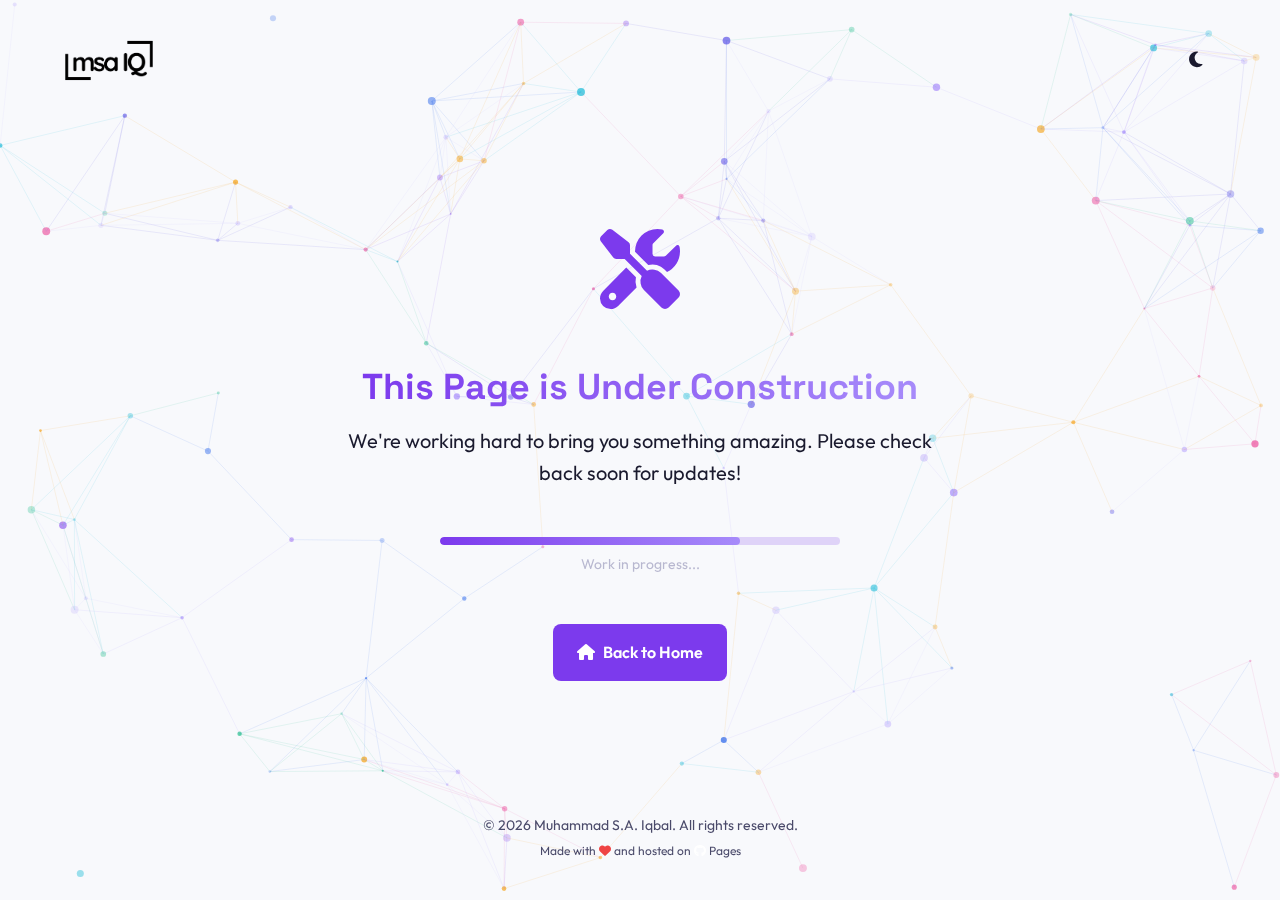
<file: pages/updating.html>
<!DOCTYPE html>
<html lang="en">
  <head>
    <meta charset="UTF-8" />
    <meta name="viewport" content="width=device-width, initial-scale=1.0" />
    <title>Page Under Construction | Muhammad S.A. Iqbal</title>

    <!-- ===== META TAGS ===== -->
    <meta charset="UTF-8" />
    <meta
      name="viewport"
      content="width=device-width, initial-scale=1.0, maximum-scale=1.0, user-scalable=no"
    />
    <meta
      name="description"
      content="Portfolio of Muhammad S.A. Iqbal – Web Developer, Designer, Content Creator & Photographer"
    />
    <meta
      name="keywords"
      content="Muhammad S.A. Iqbal, Web Developer, UI Designer, Digital Creator, Photographer, Portfolio"
    />
    <meta name="author" content="Muhammad S.A. Iqbal" />
    <meta name="robots" content="index, follow" />
    <meta name="theme-color" content="#1a1a1a" />

    <!-- Mobile Web App -->
    <meta name="mobile-web-app-capable" content="yes" />
    <meta name="apple-mobile-web-app-capable" content="yes" />
    <meta name="apple-mobile-web-app-title" content="Muhammad S.A. Iqbal" />
    <meta
      name="apple-mobile-web-app-status-bar-style"
      content="black-translucent"
    />
    <meta name="application-name" content="Muhammad S.A. Iqbal" />

    <!-- Windows Tiles -->
    <meta name="msapplication-TileColor" content="#1a1a1a" />
    <meta
      name="msapplication-TileImage"
      content="../assets/images/brand/favicon.ico"
    />

    <!-- Format Detection -->
    <meta
      name="format-detection"
      content="telephone=no, address=no, email=no, date=no, time=no, number=no, url=no"
    />

    <!-- Open Graph / Facebook -->
    <meta property="og:title" content="Muhammad S.A. Iqbal | Digital Creator" />
    <meta
      property="og:description"
      content="Portfolio of Muhammad S.A. Iqbal – Web Developer, Designer, Content Creator & Photographer"
    />
    <meta property="og:image" content="../assets/images/brand/msa-iqbal.jpg" />
    <meta property="og:url" content="https://msa-iqbal.github.io/" />
    <meta property="og:type" content="website" />
    <meta property="og:site_name" content="Muhammad S.A. Iqbal" />
    <meta property="fb:app_id" content="@msa.iqs" />

    <!-- Twitter Card -->
    <meta name="twitter:card" content="summary_large_image" />
    <meta
      name="twitter:title"
      content="Muhammad S.A. Iqbal | Digital Creator"
    />
    <meta
      name="twitter:description"
      content="Portfolio of Muhammad S.A. Iqbal – Web Developer, Designer, Content Creator & Photographer"
    />
    <meta name="twitter:image" content="../assets/images/brand/msa-iqbal.jpg" />
    <meta name="twitter:site" content="@msaiqs" />
    <meta name="twitter:creator" content="@msaiqs" />

    <!-- Google Search Console (if applicable) -->
    <!-- <meta name="google-site-verification" content="ACTUAL_VERIFICATION_CODE" /> -->
    <!-- ===== META TAGS END ===== -->

    <!-- Favicon -->
    <link
      rel="icon"
      type="image/png"
      href="../assets/images/brand/favicon.ico"
    />

    <!-- Google Fonts -->
    <link rel="preconnect" href="https://fonts.googleapis.com" />
    <link rel="preconnect" href="https://fonts.gstatic.com" crossorigin />
    <link
      href="https://fonts.googleapis.com/css2?family=Outfit:wght@300;400;500;600;700;800&family=Space+Grotesk:wght@400;500;600;700&display=swap"
      rel="stylesheet"
    />

    <!-- Font Awesome -->
    <link
      rel="stylesheet"
      href="https://cdnjs.cloudflare.com/ajax/libs/font-awesome/6.4.0/css/all.min.css"
    />

    <!-- Custom CSS -->
    <link rel="stylesheet" href="../assets/css/style.css" />
  </head>
  <body class="dark-mode">
    <!-- Background Animation -->
    <div class="background-animation">
      <canvas id="particleCanvas"></canvas>
    </div>

    <!-- Main Container -->
    <div class="container">
      <!-- Header -->
      <header>
        <div class="logo">
          <a href="../index.html" aria-label="Home" title="Home"
            ><img
              src="../public/images/white-logo.svg"
              alt="Muhammad S.A. Iqbal"
              width="90"
              height="auto"
              id="themeLogo"
          /></a>
        </div>

        <div class="header-actions">
          <button
            id="themeToggle"
            class="action-icon"
            aria-label="Toggle theme"
          >
            <i class="fas fa-moon dark-icon"></i>
            <i class="fas fa-sun light-icon"></i>
            <span class="tooltip">Toggle Theme</span>
          </button>
        </div>
      </header>

      <!-- Main Content -->
      <main>
        <div class="construction-container">
          <div class="construction-icon">
            <i class="fas fa-tools"></i>
          </div>
          <h1 class="construction-title">This Page is Under Construction</h1>
          <p class="construction-message">
            We're working hard to bring you something amazing. Please check back
            soon for updates!
          </p>

          <div class="construction-progress">
            <div class="progress-bar">
              <div class="progress-fill"></div>
            </div>
            <p class="progress-text">Work in progress...</p>
          </div>

          <a
            href="../index.html"
            aria-label="Home"
            title="Home"
            class="back-to-home"
          >
            <i class="fas fa-home"></i> Back to Home
          </a>
        </div>
      </main>

      <!-- Footer -->
      <footer>
        <p>
          &copy; <span id="currentYear"></span> Muhammad S.A. Iqbal. All rights
          reserved.
        </p>
        <p class="footer-note">
          Made with <i class="fas fa-heart"></i> and hosted on
          <i class="fab fa-github"></i> Pages
        </p>
      </footer>
    </div>

    <!-- JavaScript -->
    <script src="../assets/js/main.js"></script>
  </body>
</html>
</file>
<file: assets/css/style.css>
/* ===== VARIABLES ===== */
:root {
  /* Colors - Dark Mode */
  --dark-bg: #0a0a16;
  --dark-surface: #1a1a2e;
  --dark-surface-variant: #252542;
  --dark-border: #2d2d50;
  --dark-text-primary: #ffffff;
  --dark-text-secondary: #b8b8d0;

  /* Colors - Light Mode */
  --light-bg: #f8f9fc;
  --light-surface: #ffffff;
  --light-surface-variant: #f0f2fa;
  --light-border: #e2e8f0;
  --light-text-primary: #1a1a2e;
  --light-text-secondary: #4a4a6a;

  /* Accent Colors */
  --accent-primary: #7c3aed;
  --accent-secondary: #a78bfa;
  --accent-tertiary: #c4b5fd;

  /* Gradient Colors */
  --gradient-1: #7c3aed;
  --gradient-2: #4f46e5;
  --gradient-3: #2563eb;
  --gradient-4: #06b6d4;
  --gradient-5: #10b981;
  --gradient-6: #ec4899;
  --gradient-7: #f59e0b;

  /* Social Media Brand Colors */
  --linkedin: #0077b5;
  --twitter: #1da1f2;
  --facebook: #1877f2;
  --instagram: #e1306c;
  --youtube: #ff0000;
  --soundcloud: #ff7700;
  --flickr: #ff0084;
  --pixabay: #2ec66d;
  --dribbble: #ea4c89;
  --behance: #1769ff;
  --github: #333333;
  --leetcode: #f89f1b;
  --stackoverflow: #f48024;
  --dailydev: #0d1117;
  --devto: #0a0a0a;
  --medium: #00ab6c;
  --blogspot: #fc4f08;
  --bluesky: #1da1f2;
  --mastodon: #3088d4;

  /* Spacing */
  --space-xs: 0.25rem;
  --space-sm: 0.5rem;
  --space-md: 1rem;
  --space-lg: 1.5rem;
  --space-xl: 2rem;
  --space-2xl: 3rem;
  --space-3xl: 4rem;

  /* Border Radius */
  --radius-sm: 0.25rem;
  --radius-md: 0.5rem;
  --radius-lg: 0.75rem;
  --radius-xl: 1rem;
  --radius-2xl: 1.5rem;
  --radius-full: 9999px;

  /* Shadows */
  --shadow-sm: 0 1px 2px rgba(0, 0, 0, 0.05);
  --shadow-md: 0 4px 6px -1px rgba(0, 0, 0, 0.1),
    0 2px 4px -1px rgba(0, 0, 0, 0.06);
  --shadow-lg: 0 10px 15px -3px rgba(0, 0, 0, 0.1),
    0 4px 6px -2px rgba(0, 0, 0, 0.05);
  --shadow-xl: 0 20px 25px -5px rgba(0, 0, 0, 0.1),
    0 10px 10px -5px rgba(0, 0, 0, 0.04);

  /* Transitions */
  --transition-fast: 0.2s ease;
  --transition-normal: 0.3s ease;
  --transition-slow: 0.5s ease;

  /* Font Sizes */
  --text-xs: 0.75rem;
  --text-sm: 0.875rem;
  --text-md: 1rem;
  --text-lg: 1.125rem;
  --text-xl: 1.25rem;
  --text-2xl: 1.5rem;
  --text-3xl: 1.875rem;
  --text-4xl: 2.25rem;
  --text-5xl: 3rem;
}

/* ===== RESET & BASE STYLES ===== */
* {
  margin: 0;
  padding: 0;
  box-sizing: border-box;
}

html {
  scroll-behavior: smooth;
}

body {
  font-family: "Outfit", sans-serif;
  line-height: 1.6;
  min-height: 100vh;
  transition: background-color var(--transition-normal),
    color var(--transition-normal);
  overflow-x: hidden;
  position: relative;
}

a {
  text-decoration: none;
  color: inherit;
}

button {
  cursor: pointer;
  border: none;
  background: none;
  font-family: inherit;
}

img {
  max-width: 100%;
  height: auto;
  display: block;
}

h1,
h2,
h3,
h4,
h5,
h6 {
  font-family: "Space Grotesk", sans-serif;
  font-weight: 700;
  line-height: 1.2;
}

/* ===== THEME STYLES ===== */
/* Dark Mode */
body.dark-mode {
  background-color: var(--dark-bg);
  color: var(--dark-text-primary);
}

body.dark-mode .social-category,
body.dark-mode .cta-button {
  background-color: var(--dark-surface);
  border: 1px solid var(--dark-border);
}

body.dark-mode .social-link {
  background-color: var(--dark-surface-variant);
}

body.dark-mode .category-label {
  background-color: var(--dark-surface-variant);
}

body.dark-mode .dark-icon {
  display: none;
}

body.dark-mode .light-icon {
  display: inline-block;
}

body.dark-mode .title,
body.dark-mode .bio,
body.dark-mode footer,
body.dark-mode .cta-button small {
  color: var(--dark-text-secondary);
}

body.dark-mode .logo {
  color: var(--accent-secondary);
}

/* Light Mode */
body.light-mode {
  background-color: var(--light-bg);
  color: var(--light-text-primary);
}

body.light-mode .social-category,
body.light-mode .cta-button {
  background-color: var(--light-surface);
  border: 1px solid var(--light-border);
}

body.light-mode .social-link {
  background-color: var(--light-surface-variant);
}

body.light-mode .category-label {
  background-color: var(--light-surface-variant);
}

body.light-mode .dark-icon {
  display: inline-block;
}

body.light-mode .light-icon {
  display: none;
}

body.light-mode .title,
body.light-mode .bio,
body.light-mode footer,
body.light-mode .cta-button small {
  color: var(--light-text-secondary);
}

body.light-mode .logo {
  color: var(--accent-primary);
}

/* ===== LAYOUT ===== */
.container {
  max-width: 1200px;
  margin: 0 auto;
  padding: var(--space-lg);
  display: flex;
  flex-direction: column;
  min-height: 100vh;
  position: relative;
  z-index: 1;
}

header {
  display: flex;
  justify-content: space-between;
  align-items: center;
  padding: var(--space-md) 0;
  margin-bottom: var(--space-xl);
}

main {
  flex: 1;
  display: flex;
  flex-direction: column;
  gap: var(--space-3xl);
}

section {
  width: 100%;
}

footer {
  text-align: center;
  padding: var(--space-2xl) 0 var(--space-md);
  font-size: var(--text-sm);
  color: var(--dark-text-secondary);
}

/* ===== BACKGROUND ANIMATION ===== */
.background-animation {
  position: fixed;
  top: 0;
  left: 0;
  width: 100%;
  height: 100%;
  z-index: 0;
  overflow: hidden;
}

#particleCanvas {
  width: 100%;
  height: 100%;
  position: absolute;
  top: 0;
  left: 0;
}

/* ===== HEADER COMPONENTS ===== */
.logo {
  font-family: "Space Grotesk", sans-serif;
  font-size: var(--text-2xl);
  font-weight: 700;
  letter-spacing: -0.05em;
}

.header-actions {
  display: flex;
  gap: var(--space-md);
}

/* Add styles for the navigation menu */
.main-nav {
  display: flex;
  gap: var(--space-lg);
}

.nav-link {
  position: relative;
  font-weight: 500;
  padding: var(--space-xs) var(--space-sm);
  transition: color var(--transition-normal);
}

.nav-link::after {
  content: "";
  position: absolute;
  bottom: -5px;
  left: 0;
  width: 0;
  height: 2px;
  background: linear-gradient(
    to right,
    var(--accent-primary),
    var(--accent-secondary)
  );
  transition: width var(--transition-normal);
}

.nav-link:hover::after,
.nav-link.active::after {
  width: 100%;
}

.nav-link.active {
  font-weight: 600;
  color: var(--accent-primary);
}

.action-icon {
  width: 40px;
  height: 40px;
  border-radius: var(--radius-full);
  display: flex;
  align-items: center;
  justify-content: center;
  font-size: var(--text-lg);
  transition: all var(--transition-normal);
  position: relative;
  color: inherit;
}

.action-icon:hover {
  background-color: var(--accent-primary);
  color: white;
  transform: translateY(-3px);
}

.tooltip {
  position: absolute;
  bottom: -30px;
  left: 50%;
  transform: translateX(-50%);
  background-color: var(--accent-primary);
  color: white;
  padding: var(--space-xs) var(--space-sm);
  border-radius: var(--radius-sm);
  font-size: var(--text-xs);
  white-space: nowrap;
  opacity: 0;
  visibility: hidden;
  transition: all var(--transition-normal);
  z-index: 10;
}

.action-icon:hover .tooltip {
  opacity: 1;
  visibility: visible;
}

/* ===== HERO SECTION ===== */
.hero {
  display: flex;
  justify-content: center;
  align-items: center;
  padding: var(--space-xl) 0;
}

.hero-content {
  display: flex;
  align-items: center;
  gap: var(--space-2xl);
  max-width: 900px;
}

/* Enhanced profile image with even thicker animated gradient border */
.profile-image-container {
  position: relative;
  width: 180px;
  height: 180px;
  border-radius: var(--radius-full);
  animation: float 6s ease-in-out infinite;
}

.profile-image {
  width: 100%;
  height: 100%;
  border-radius: var(--radius-full);
  position: relative;
  overflow: hidden;
  z-index: 1;
}

/* Update the profile image border to be even thicker */
.profile-image::before {
  content: "";
  position: absolute;
  inset: -22px; /* Increased from -16px to -22px for an even thicker border */
  background: linear-gradient(
    45deg,
    var(--gradient-1),
    var(--gradient-2),
    var(--gradient-3),
    var(--gradient-4),
    var(--gradient-5),
    var(--gradient-6),
    var(--gradient-7),
    var(--gradient-1)
  );
  border-radius: var(--radius-full);
  z-index: -1;
  background-size: 400% 400%;
  animation: gradientBorder 10s linear infinite;
}

@keyframes gradientBorder {
  0% {
    background-position: 0% 50%;
  }
  50% {
    background-position: 100% 50%;
  }
  100% {
    background-position: 0% 50%;
  }
}

@keyframes float {
  0% {
    transform: translateY(0px);
  }
  50% {
    transform: translateY(-10px);
  }
  100% {
    transform: translateY(0px);
  }
}

.profile-image img {
  width: 100%;
  height: 100%;
  object-fit: cover;
  border-radius: var(--radius-full);
  transition: transform var(--transition-normal);
}

.profile-image:hover img {
  transform: scale(1.05);
}

.hero-text {
  flex: 1;
}

.hero-text h1 {
  font-size: var(--text-4xl);
  margin-bottom: var(--space-sm);
  background: linear-gradient(
    to right,
    var(--accent-primary),
    var(--accent-secondary)
  );
  -webkit-background-clip: text;
  background-clip: text;
  color: transparent;
}

.title-wrapper {
  display: flex;
  flex-wrap: wrap;
  gap: var(--space-sm);
  margin-bottom: var(--space-md);
}

.title {
  font-size: var(--text-md);
  background-color: rgba(124, 58, 237, 0.1);
  color: var(--accent-primary);
  padding: var(--space-xs) var(--space-sm);
  border-radius: var(--radius-full);
  display: inline-block;
}

.bio {
  font-size: var(--text-lg);
  margin-bottom: var(--space-md);
  max-width: 600px;
}

.website-link {
  display: inline-flex;
  align-items: center;
  gap: var(--space-xs);
  color: var(--accent-primary);
  font-size: var(--text-md);
  transition: all var(--transition-normal);
  border-bottom: 1px dashed var(--accent-tertiary);
  padding-bottom: var(--space-xs);
}

.website-link:hover {
  color: var(--accent-secondary);
  transform: translateY(-2px);
}

/* ===== SOCIAL SECTION ===== */
.section-title {
  text-align: center;
  font-size: var(--text-3xl);
  margin-bottom: var(--space-2xl);
  position: relative;
  display: inline-block;
  left: 50%;
  transform: translateX(-50%);
}

.section-title::after {
  content: "";
  position: absolute;
  bottom: -10px;
  left: 0;
  width: 60%;
  height: 4px;
  background: linear-gradient(
    to right,
    var(--accent-primary),
    var(--accent-secondary)
  );
  border-radius: var(--radius-full);
}

.social-container {
  display: grid;
  grid-template-columns: repeat(2, 1fr);
  gap: var(--space-xl);
}

.social-category {
  border-radius: var(--radius-lg);
  overflow: hidden;
  transition: transform var(--transition-normal),
    box-shadow var(--transition-normal);
}

.social-category:hover {
  transform: translateY(-5px);
  box-shadow: var(--shadow-lg);
}

.category-label {
  display: flex;
  align-items: center;
  gap: var(--space-sm);
  padding: var(--space-md);
  font-weight: 600;
  font-size: var(--text-lg);
}

.category-label i {
  width: 30px;
  height: 30px;
  display: flex;
  align-items: center;
  justify-content: center;
  border-radius: var(--radius-full);
  background-color: var(--accent-primary);
  color: white;
}

.social-links {
  display: grid;
  grid-template-columns: repeat(3, 1fr);
  gap: var(--space-sm);
  padding: var(--space-md);
}

/* Add these new styles for the ungrouped social links grid */
.social-links-grid {
  display: grid;
  grid-template-columns: repeat(auto-fill, minmax(120px, 1fr));
  gap: var(--space-md);
  max-width: 1000px;
  margin: 0 auto;
}

.social-link {
  display: flex;
  flex-direction: column;
  align-items: center;
  justify-content: center;
  padding: var(--space-lg) var(--space-md);
  border-radius: var(--radius-lg);
  background-color: var(--dark-surface);
  border: 1px solid var(--dark-border);
  transition: all var(--transition-normal);
  text-align: center;
  opacity: 0;
  animation: fadeIn 0.8s ease forwards;
}

body.light-mode .social-link {
  background-color: var(--light-surface);
  border: 1px solid var(--light-border);
}

.social-link:nth-child(1) {
  animation-delay: 0.1s;
}
.social-link:nth-child(2) {
  animation-delay: 0.15s;
}
.social-link:nth-child(3) {
  animation-delay: 0.2s;
}
.social-link:nth-child(4) {
  animation-delay: 0.25s;
}
.social-link:nth-child(5) {
  animation-delay: 0.3s;
}
.social-link:nth-child(6) {
  animation-delay: 0.35s;
}
.social-link:nth-child(7) {
  animation-delay: 0.4s;
}
.social-link:nth-child(8) {
  animation-delay: 0.45s;
}
.social-link:nth-child(9) {
  animation-delay: 0.5s;
}
.social-link:nth-child(10) {
  animation-delay: 0.55s;
}
.social-link:nth-child(11) {
  animation-delay: 0.6s;
}
.social-link:nth-child(12) {
  animation-delay: 0.65s;
}
.social-link:nth-child(13) {
  animation-delay: 0.7s;
}
.social-link:nth-child(14) {
  animation-delay: 0.75s;
}
.social-link:nth-child(15) {
  animation-delay: 0.8s;
}
.social-link:nth-child(16) {
  animation-delay: 0.85s;
}

.social-link i {
  font-size: var(--text-2xl);
  margin-bottom: var(--space-md);
  transition: transform var(--transition-normal);
}

.social-link span {
  font-size: var(--text-sm);
  font-weight: 500;
}

.social-link:hover {
  transform: translateY(-5px);
  box-shadow: var(--shadow-lg);
}

.social-link:hover i {
  transform: scale(1.2);
}

/* ===== CTA SECTION ===== */
.cta-section {
  margin-top: var(--space-xl);
}

.cta-buttons {
  display: flex;
  justify-content: center;
  gap: var(--space-xl);
  flex-wrap: wrap;
}

.cta-button {
  display: flex;
  align-items: center;
  gap: var(--space-md);
  padding: var(--space-lg);
  border-radius: var(--radius-lg);
  transition: all var(--transition-normal);
  min-width: 220px;
  max-width: 300px;
}

.cta-button:hover {
  transform: translateY(-5px);
  box-shadow: var(--shadow-lg);
}

.button-icon {
  width: 50px;
  height: 50px;
  border-radius: var(--radius-full);
  display: flex;
  align-items: center;
  justify-content: center;
  font-size: var(--text-xl);
  transition: all var(--transition-normal);
}

.cta-button.portfolio .button-icon {
  background-color: rgba(124, 58, 237, 0.1);
  color: var(--accent-primary);
}

.cta-button.contact .button-icon {
  background-color: rgba(16, 185, 129, 0.1);
  color: #10b981;
}

.cta-button.resume .button-icon {
  background-color: rgba(239, 68, 68, 0.1);
  color: #ef4444;
}

.button-text {
  display: flex;
  flex-direction: column;
}

.button-text span {
  font-weight: 600;
  font-size: var(--text-lg);
}

.button-text small {
  font-size: var(--text-xs);
}

.cta-button:hover .button-icon {
  transform: scale(1.1) rotate(10deg);
}

.cta-button.portfolio:hover {
  border-color: var(--accent-primary);
}

.cta-button.contact:hover {
  border-color: #10b981;
}

.cta-button.resume:hover {
  border-color: #ef4444;
}

/* ===== FOOTER ===== */
.footer-note {
  margin-top: var(--space-xs);
  font-size: var(--text-xs);
}

.footer-note i.fa-heart {
  color: #ef4444;
}

.footer-note i.fa-github {
  color: #ffffff;
}

/* ===== ANIMATIONS ===== */
@keyframes fadeIn {
  from {
    opacity: 0;
    transform: translateY(20px);
  }
  to {
    opacity: 1;
    transform: translateY(0);
  }
}

@keyframes slideIn {
  from {
    opacity: 0;
    transform: translateX(-30px);
  }
  to {
    opacity: 1;
    transform: translateX(0);
  }
}

@keyframes pulse {
  0% {
    transform: scale(1);
  }
  50% {
    transform: scale(1.05);
  }
  100% {
    transform: scale(1);
  }
}

.hero-content,
.section-title,
.social-category,
.cta-button {
  animation: fadeIn 0.8s ease forwards;
  opacity: 0;
}

.hero-content {
  animation-delay: 0.1s;
}

.section-title {
  animation-delay: 0.3s;
}

.social-category:nth-child(1) {
  animation-delay: 0.4s;
}

.social-category:nth-child(2) {
  animation-delay: 0.5s;
}

.social-category:nth-child(3) {
  animation-delay: 0.6s;
}

.social-category:nth-child(4) {
  animation-delay: 0.7s;
}

.cta-button:nth-child(1) {
  animation-delay: 0.8s;
}

.cta-button:nth-child(2) {
  animation-delay: 0.9s;
}

.cta-button:nth-child(3) {
  animation-delay: 1s;
}

.title {
  animation: slideIn 0.5s ease forwards;
  opacity: 0;
}

.title:nth-child(1) {
  animation-delay: 0.2s;
}

.title:nth-child(2) {
  animation-delay: 0.3s;
}

.title:nth-child(3) {
  animation-delay: 0.4s;
}

.title:nth-child(4) {
  animation-delay: 0.5s;
}

/* ===== UNDER CONSTRUCTION PAGE ===== */
.construction-container {
  display: flex;
  flex-direction: column;
  align-items: center;
  justify-content: center;
  text-align: center;
  height: 70vh;
  padding: var(--space-xl);
}

.construction-icon {
  font-size: 5rem;
  margin-bottom: var(--space-xl);
  color: var(--accent-primary);
  animation: pulse 2s ease-in-out infinite;
}

.construction-title {
  font-size: var(--text-4xl);
  margin-bottom: var(--space-md);
  background: linear-gradient(
    to right,
    var(--accent-primary),
    var(--accent-secondary)
  );
  -webkit-background-clip: text;
  background-clip: text;
  color: transparent;
}

.construction-message {
  font-size: var(--text-xl);
  margin-bottom: var(--space-2xl);
  max-width: 600px;
}

.construction-progress {
  width: 100%;
  max-width: 400px;
  margin-bottom: var(--space-2xl);
}

.progress-bar {
  height: 8px;
  background-color: rgba(124, 58, 237, 0.2);
  border-radius: var(--radius-full);
  overflow: hidden;
  margin-bottom: var(--space-sm);
}

.progress-fill {
  height: 100%;
  width: 75%;
  background: linear-gradient(
    to right,
    var(--accent-primary),
    var(--accent-secondary)
  );
  border-radius: var(--radius-full);
  animation: progressAnimation 2s ease-in-out infinite;
}

@keyframes progressAnimation {
  0% {
    width: 0%;
  }
  50% {
    width: 75%;
  }
  100% {
    width: 0%;
  }
}

.progress-text {
  font-size: var(--text-sm);
  color: var(--dark-text-secondary);
}

.back-to-home {
  display: inline-flex;
  align-items: center;
  gap: var(--space-sm);
  padding: var(--space-md) var(--space-lg);
  background-color: var(--accent-primary);
  color: white;
  border-radius: var(--radius-md);
  font-weight: 600;
  transition: all var(--transition-normal);
}

.back-to-home:hover {
  background-color: var(--accent-secondary);
  transform: translateY(-3px);
  box-shadow: var(--shadow-md);
}

/* ===== RESUME PAGE ===== */
.resume-header {
  text-align: center;
  margin-bottom: var(--space-3xl);
}

.resume-title {
  font-size: var(--text-4xl);
  margin-bottom: var(--space-md);
  background: linear-gradient(
    to right,
    var(--accent-primary),
    var(--accent-secondary)
  );
  -webkit-background-clip: text;
  background-clip: text;
  color: transparent;
}

.resume-subtitle {
  font-size: var(--text-xl);
  color: var(--dark-text-secondary);
  margin-bottom: var(--space-lg);
}

.download-resume {
  display: inline-flex;
  align-items: center;
  gap: var(--space-sm);
  padding: var(--space-sm) var(--space-lg);
  background-color: var(--accent-primary);
  color: white;
  border-radius: var(--radius-md);
  font-weight: 600;
  transition: all var(--transition-normal);
}

.download-resume:hover {
  background-color: var(--accent-secondary);
  transform: translateY(-3px);
  box-shadow: var(--shadow-md);
}

.resume-section {
  margin-bottom: var(--space-3xl);
}

.section-header {
  display: flex;
  align-items: center;
  gap: var(--space-md);
  margin-bottom: var(--space-xl);
  margin-top: var(--space-2xl);
}

.section-icon {
  width: 40px;
  height: 40px;
  border-radius: var(--radius-md);
  display: flex;
  align-items: center;
  justify-content: center;
  font-size: var(--text-xl);
  background-color: rgba(124, 58, 237, 0.1);
  color: var(--accent-primary);
}

.section-header h2 {
  font-size: var(--text-2xl);
}

.timeline {
  position: relative;
  padding-left: var(--space-xl);
}

.timeline::before {
  content: "";
  position: absolute;
  left: 0;
  top: 0;
  height: 100%;
  width: 2px;
  background: linear-gradient(
    to bottom,
    var(--accent-primary),
    var(--accent-secondary)
  );
}

.timeline-item {
  position: relative;
  margin-bottom: var(--space-2xl);
  padding-left: var(--space-xl);
}

.timeline-item:last-child {
  margin-bottom: 0;
}

.timeline-dot {
  position: absolute;
  left: -8px;
  top: 0;
  width: 16px;
  height: 16px;
  border-radius: var(--radius-full);
  background-color: var(--accent-primary);
  border: 3px solid var(--dark-bg);
}

.timeline-date {
  font-size: var(--text-sm);
  font-weight: 600;
  color: var(--accent-secondary);
  margin-bottom: var(--space-xs);
}

.timeline-content h3 {
  font-size: var(--text-xl);
  margin-bottom: var(--space-xs);
}

.timeline-content h4 {
  font-size: var(--text-md);
  color: var(--dark-text-secondary);
  margin-bottom: var(--space-sm);
}

.timeline-content p {
  margin-bottom: var(--space-md);
}

.skills-list {
  display: flex;
  flex-wrap: wrap;
  gap: var(--space-xs);
  list-style: none;
}

.skills-list li {
  padding: var(--space-xs) var(--space-sm);
  background-color: rgba(124, 58, 237, 0.1);
  color: var(--accent-primary);
  border-radius: var(--radius-sm);
  font-size: var(--text-xs);
  font-weight: 500;
}

/* Enhanced animated skills section */
.skills-container {
  display: grid;
  grid-template-columns: repeat(auto-fit, minmax(300px, 1fr));
  gap: var(--space-xl);
}

.skill-category {
  opacity: 0;
  transform: translateY(20px);
  animation: fadeIn 0.8s ease forwards;
}

.skill-category:nth-child(1) {
  animation-delay: 0.2s;
}

.skill-category:nth-child(2) {
  animation-delay: 0.4s;
}

.skill-category h3 {
  font-size: var(--text-lg);
  margin-bottom: var(--space-md);
  position: relative;
  display: inline-block;
}

.skill-category h3::after {
  content: "";
  position: absolute;
  bottom: -5px;
  left: 0;
  width: 40px;
  height: 3px;
  background: linear-gradient(
    to right,
    var(--accent-primary),
    var(--accent-secondary)
  );
  border-radius: var(--radius-full);
  transition: width 0.3s ease;
}

.skill-category:hover h3::after {
  width: 100%;
}

.skill-bars {
  display: flex;
  flex-direction: column;
  gap: var(--space-md);
}

.skill-bar {
  width: 100%;
  opacity: 0;
  transform: translateX(-20px);
  animation: slideIn 0.5s ease forwards;
}

.skill-bar:nth-child(1) {
  animation-delay: 0.5s;
}

.skill-bar:nth-child(2) {
  animation-delay: 0.6s;
}

.skill-bar:nth-child(3) {
  animation-delay: 0.7s;
}

.skill-bar:nth-child(4) {
  animation-delay: 0.8s;
}

.skill-info {
  display: flex;
  justify-content: space-between;
  margin-bottom: var(--space-xs);
  font-size: var(--text-sm);
}

.skill-progress {
  height: 8px;
  background-color: rgba(124, 58, 237, 0.1);
  border-radius: var(--radius-full);
  overflow: hidden;
  position: relative;
}

.skill-progress-bar {
  height: 100%;
  width: 0; /* Start at 0 and animate to final width */
  background: linear-gradient(
    to right,
    var(--gradient-1),
    var(--gradient-3),
    var(--gradient-5)
  );
  background-size: 200% 100%;
  border-radius: var(--radius-full);
  animation: skillProgress 1s ease forwards, gradientMove 3s linear infinite;
}

@keyframes skillProgress {
  to {
    width: var(--skill-percent);
  }
}

@keyframes gradientMove {
  0% {
    background-position: 0% 50%;
  }
  50% {
    background-position: 100% 50%;
  }
  100% {
    background-position: 0% 50%;
  }
}

/* Extra Minimal Class */
.inner-padding {
  padding-top: 50px;
}

.cus-margin {
  margin-bottom: 15px;
}

.cus-margin2 {
  margin-bottom: 52px;
}

/* Click Button */
.para-text {
  font-size: 20px;
  text-align: center;
  margin-bottom: 25px;
}

.click-here {
  color: var(--accent-secondary);
  font-size: var(--text-md);
  font-family: var(--font-family-sans);
  font-weight: 600;
  text-transform: uppercase;
  text-decoration: none;
  transition: color var(--transition-normal);
  cursor: pointer;
  display: inline-block;
  letter-spacing: 0.05em;
}

.click-here:hover {
  color: var(--accent-primary);
  text-decoration: underline;
  cursor: pointer;
  transform: translateY(-2px);
}

/* Work Experience  */
.work-experience {
  padding: var(--space-lg);
}

.work-experience h3 {
  font-size: var(--text-xl);
  margin-bottom: var(--space-xs);
}

.work-experience h4 {
  font-size: var(--text-md);
  color: var(--dark-text-secondary);
  margin-bottom: var(--space-sm);
}

.work-experience p {
  margin-bottom: var(--space-md);
}

.work-experience ul {
  list-style: "❏ ";
  padding-left: 1.2em;
  margin-bottom: var(--space-md);
}
.work-experience ul li {
  margin-bottom: var(--space-xs);
}
.work-experience ul li::marker {
  color: var(--accent-primary);
}
.work-experience a {
  color: var(--accent-primary);
  transition: color var(--transition-normal);
  font-family: var(--font-family-sans);
  text-transform: uppercase;
  text-decoration: none;
  cursor: pointer;
  display: inline-block;
  letter-spacing: 0.05em;
}
.work-experience a:hover {
  color: var(--accent-primary);
  text-decoration: underline;
  cursor: pointer;
  transform: translateY(-2px);
}

.edu-link {
  color: var(--accent-primary);
  transition: color var(--transition-normal);
  font-family: var(--font-family-sans);
  text-transform: uppercase;
  text-decoration: none;
  cursor: pointer;
  display: inline-block;
  letter-spacing: 0.05em;
}
.edu-link:hover {
  color: var(--accent-primary);
  text-decoration: underline;
  cursor: pointer;
  transform: translateY(-2px);
}

/* ===== PORTFOLIO PAGE ===== */
.portfolio-header {
  text-align: center;
  margin-bottom: var(--space-sm);
}

.portfolio-title {
  font-size: var(--text-4xl);
  margin-bottom: var(--space-md);
  background: linear-gradient(
    to right,
    var(--accent-primary),
    var(--accent-secondary)
  );
  -webkit-background-clip: text;
  background-clip: text;
  color: transparent;
}

.portfolio-subtitle {
  font-size: var(--text-xl);
  color: var(--dark-text-secondary);
  max-width: 700px;
  margin: 0 auto var(--space-xl);
}

.portfolio-filters {
  display: flex;
  justify-content: center;
  flex-wrap: wrap;
  gap: var(--space-sm);
  margin-bottom: var(--space-sm);
}

.filter-btn {
  padding: var(--space-sm) var(--space-lg);
  background-color: var(--dark-surface-variant);
  border-radius: var(--radius-full);
  font-size: var(--text-sm);
  font-weight: 500;
  transition: all var(--transition-normal);
  cursor: pointer;
  color: var(--dark-text-secondary);
}

.filter-btn.active,
.filter-btn:hover {
  background-color: var(--accent-primary);
  color: white;
  transform: translateY(-3px);
}

.portfolio-grid {
  display: grid;
  grid-template-columns: repeat(auto-fill, minmax(300px, 1fr));
  gap: var(--space-xl);
}

.portfolio-item {
  border-radius: var(--radius-lg);
  overflow: hidden;
  background-color: var(--dark-surface);
  border: 1px solid var(--dark-border);
  transition: all var(--transition-normal);
  opacity: 0;
  transform: translateY(20px);
  animation: fadeIn 0.8s ease forwards;
}

.portfolio-item:nth-child(1) {
  animation-delay: 0.2s;
}

.portfolio-item:nth-child(2) {
  animation-delay: 0.3s;
}

.portfolio-item:nth-child(3) {
  animation-delay: 0.4s;
}

.portfolio-item:nth-child(4) {
  animation-delay: 0.5s;
}

.portfolio-item:nth-child(5) {
  animation-delay: 0.6s;
}

.portfolio-item:nth-child(6) {
  animation-delay: 0.7s;
}

.portfolio-item:hover {
  transform: translateY(-10px);
  box-shadow: var(--shadow-lg);
}

.portfolio-image {
  position: relative;
  overflow: hidden;
  height: 200px;
}

.portfolio-image img {
  width: 100%;
  height: 100%;
  object-fit: cover;
  transition: transform 0.5s ease;
}

.portfolio-item:hover .portfolio-image img {
  transform: scale(1.1);
}

.portfolio-overlay {
  position: absolute;
  top: 0;
  left: 0;
  width: 100%;
  height: 100%;
  background: rgba(124, 58, 237, 0.8);
  display: flex;
  align-items: center;
  justify-content: center;
  opacity: 0;
  transition: opacity 0.3s ease;
}

.portfolio-item:hover .portfolio-overlay {
  opacity: 1;
}

.portfolio-links {
  display: flex;
  gap: var(--space-md);
}

.portfolio-link {
  width: 40px;
  height: 40px;
  border-radius: var(--radius-full);
  background-color: white;
  color: var(--accent-primary);
  display: flex;
  align-items: center;
  justify-content: center;
  transition: all var(--transition-normal);
  transform: translateY(20px);
  opacity: 0;
}

.portfolio-item:hover .portfolio-link {
  transform: translateY(0);
  opacity: 1;
  transition: all 0.3s ease 0.1s;
}

.portfolio-link:hover {
  background-color: var(--accent-primary);
  color: white;
  transform: scale(1.1) !important;
}

.portfolio-info {
  padding: var(--space-lg);
}

.portfolio-info h3 {
  font-size: var(--text-xl);
  margin-bottom: var(--space-xs);
}

.portfolio-info p {
  font-size: var(--text-sm);
  color: var(--dark-text-secondary);
  margin-bottom: var(--space-md);
}

.portfolio-tags {
  display: flex;
  flex-wrap: wrap;
  gap: var(--space-xs);
}

.portfolio-tags span {
  font-size: var(--text-xs);
  padding: var(--space-xs) var(--space-sm);
  background-color: rgba(124, 58, 237, 0.1);
  color: var(--accent-primary);
  border-radius: var(--radius-full);
}

/* ===== CONTACT PAGE ===== */
.contact-container {
  display: flex;
  flex-direction: column;
  align-items: center;
  justify-content: center;
  text-align: center;
  min-height: 70vh;
  padding: var(--space-xl);
}

.contact-header {
  margin-bottom: var(--space-3xl);
}

.contact-title {
  font-size: var(--text-4xl);
  margin-bottom: var(--space-md);
  background: linear-gradient(
    to right,
    var(--accent-primary),
    var(--accent-secondary)
  );
  -webkit-background-clip: text;
  background-clip: text;
  color: transparent;
}

.contact-subtitle {
  font-size: var(--text-xl);
  color: var(--dark-text-secondary);
  max-width: 600px;
  margin: 0 auto;
}

.contact-info {
  display: flex;
  flex-direction: column;
  gap: var(--space-xl);
  max-width: 500px;
  width: 100%;
}

.contact-item {
  display: flex;
  align-items: center;
  gap: var(--space-lg);
  padding: var(--space-lg);
  background-color: var(--dark-surface);
  border: 1px solid var(--dark-border);
  border-radius: var(--radius-lg);
  transition: all var(--transition-normal);
  opacity: 0;
  transform: translateY(20px);
  animation: fadeIn 0.8s ease forwards;
}

.contact-item:nth-child(1) {
  animation-delay: 0.2s;
}

.contact-item:nth-child(2) {
  animation-delay: 0.4s;
}

.contact-item:nth-child(3) {
  animation-delay: 0.6s;
}

.contact-item:hover {
  transform: translateY(-5px);
  box-shadow: var(--shadow-lg);
}

.contact-icon {
  width: 50px;
  height: 50px;
  border-radius: var(--radius-full);
  background-color: rgba(124, 58, 237, 0.1);
  color: var(--accent-primary);
  display: flex;
  align-items: center;
  justify-content: center;
  font-size: var(--text-xl);
  transition: all var(--transition-normal);
}

.contact-item:hover .contact-icon {
  background-color: var(--accent-primary);
  color: white;
  transform: scale(1.1) rotate(10deg);
}

.contact-text {
  text-align: left;
  flex: 1;
}

.contact-text h3 {
  font-size: var(--text-lg);
  margin-bottom: var(--space-xs);
}

.contact-text p,
.contact-text a {
  font-size: var(--text-md);
  color: var(--dark-text-secondary);
  transition: color var(--transition-normal);
}

.contact-text a:hover {
  color: var(--accent-primary);
}

.txt-color {
  color: var(--dark-text-secondary);
}

/* ===== RESPONSIVE DESIGN ===== */
@media (max-width: 992px) {
  .social-container {
    grid-template-columns: 1fr;
  }

  .hero-content {
    flex-direction: column;
    text-align: center;
  }

  .hero-text h1 {
    font-size: var(--text-3xl);
  }

  .title-wrapper {
    justify-content: center;
  }

  .bio {
    margin-left: auto;
    margin-right: auto;
  }

  .skills-container {
    grid-template-columns: 1fr;
  }
}

@media (max-width: 768px) {
  .cta-buttons {
    flex-direction: column;
    align-items: center;
  }

  .cta-button {
    width: 100%;
    max-width: 100%;
  }

  .social-links {
    grid-template-columns: repeat(2, 1fr);
  }

  .section-title {
    font-size: var(--text-2xl);
  }

  .portfolio-filters {
    flex-direction: column;
    align-items: center;
  }

  .filter-btn {
    width: 100%;
    max-width: 300px;
    text-align: center;
  }
}

@media (max-width: 480px) {
  .profile-image-container {
    width: 150px;
    height: 150px;
  }

  .hero-text h1 {
    font-size: var(--text-2xl);
  }

  .title {
    font-size: var(--text-sm);
  }

  .bio {
    font-size: var(--text-md);
  }

  .social-links {
    grid-template-columns: 1fr;
  }

  .category-label {
    font-size: var(--text-md);
  }

  .container {
    padding: var(--space-md);
  }

  .contact-item {
    flex-direction: column;
    text-align: center;
    gap: var(--space-md);
  }

  .contact-text {
    text-align: center;
  }
}

/* Add styles for the jump to top button */
.jump-to-top {
  position: fixed;
  bottom: 30px;
  right: 30px;
  width: 50px;
  height: 50px;
  border-radius: var(--radius-full);
  background-color: var(--accent-primary);
  color: white;
  display: flex;
  align-items: center;
  justify-content: center;
  font-size: var(--text-lg);
  cursor: pointer;
  transition: all var(--transition-normal);
  opacity: 0;
  visibility: hidden;
  z-index: 100;
  box-shadow: var(--shadow-md);
}

.jump-to-top.visible {
  opacity: 1;
  visibility: visible;
}

.jump-to-top:hover {
  background-color: var(--accent-secondary);
  transform: translateY(-5px);
  box-shadow: var(--shadow-lg);
}

/* Add styles for bio-data section */
.bio-data-section {
  margin-bottom: var(--space-3xl);
}

.bio-data-grid {
  display: grid;
  grid-template-columns: repeat(auto-fit, minmax(300px, 1fr));
  gap: var(--space-xl);
}

.bio-data-item {
  display: flex;
  flex-direction: column;
  gap: var(--space-sm);
  padding: var(--space-lg);
  background-color: var(--dark-surface);
  border: 1px solid var(--dark-border);
  border-radius: var(--radius-lg);
  transition: transform var(--transition-normal),
    box-shadow var(--transition-normal);
}

.bio-data-item:hover {
  transform: translateY(-5px);
  box-shadow: var(--shadow-lg);
}

.bio-data-label {
  font-size: var(--text-sm);
  color: var(--dark-text-secondary);
}

.bio-data-value {
  font-size: var(--text-lg);
  font-weight: 600;
}

/* Add styles for certificates section */
.certificates-section {
  margin-bottom: var(--space-3xl);
}

.certificates-grid {
  display: grid;
  grid-template-columns: repeat(auto-fill, minmax(300px, 1fr));
  gap: var(--space-xl);
}

.certificate-card {
  background-color: var(--dark-surface);
  border: 1px solid var(--dark-border);
  border-radius: var(--radius-lg);
  overflow: hidden;
  transition: transform var(--transition-normal),
    box-shadow var(--transition-normal);
}

.certificate-card:hover {
  transform: translateY(-5px);
  box-shadow: var(--shadow-lg);
}

.certificate-image {
  height: 180px;
  overflow: hidden;
}

.certificate-image img {
  width: 100%;
  height: 100%;
  object-fit: cover;
  transition: transform var(--transition-normal);
}

.certificate-card:hover .certificate-image img {
  transform: scale(1.05);
}

.certificate-info {
  padding: var(--space-lg);
}

.certificate-info h3 {
  font-size: var(--text-xl);
  margin-bottom: var(--space-xs);
}

.certificate-info .issuer {
  font-size: var(--text-md);
  color: var(--accent-primary);
  margin-bottom: var(--space-sm);
}

.certificate-info .date {
  font-size: var(--text-sm);
  color: var(--dark-text-secondary);
  margin-bottom: var(--space-md);
}

.certificate-link {
  display: inline-flex;
  align-items: center;
  gap: var(--space-xs);
  color: var(--accent-primary);
  font-size: var(--text-sm);
  transition: color var(--transition-normal);
}

.certificate-link:hover {
  color: var(--accent-secondary);
}

/* Career summary section */
.career-summary {
  background-color: var(--dark-surface);
  border: 1px solid var(--dark-border);
  border-radius: var(--radius-lg);
  padding: var(--space-xl);
  margin-bottom: var(--space-3xl);
}

.career-summary p {
  font-size: var(--text-lg);
  line-height: 1.8;
  margin-bottom: var(--space-md);
}

.career-summary p:last-child {
  margin-bottom: 0;
}

/* Responsive adjustments for navigation */
@media (max-width: 768px) {
  .main-nav {
    display: none;
    position: absolute;
    top: 70px;
    left: 0;
    right: 0;
    flex-direction: column;
    background-color: var(--dark-surface);
    padding: var(--space-md);
    border-radius: var(--radius-md);
    box-shadow: var(--shadow-lg);
    z-index: 100;
  }

  .main-nav.active {
    display: flex;
  }

  .menu-toggle {
    display: block;
  }
}

@media (min-width: 769px) {
  .menu-toggle {
    display: none;
  }
} 

/* Add these new styles for the professional summary section */
.summary-section {
  margin-bottom: var(--space-3xl);
}

.summary-content {
  max-width: 900px;
  margin: 0 auto var(--space-2xl);
  text-align: center;
}

.summary-content p {
  font-size: var(--text-lg);
  line-height: 1.8;
  margin-bottom: var(--space-lg);
  color: var(--dark-text-secondary);
}

.expertise-grid {
  display: grid;
  grid-template-columns: repeat(auto-fit, minmax(250px, 1fr));
  gap: var(--space-xl);
  margin-top: var(--space-2xl);
}

.expertise-card {
  background-color: var(--dark-surface);
  border: 1px solid var(--dark-border);
  border-radius: var(--radius-lg);
  padding: var(--space-xl);
  text-align: center;
  transition: transform var(--transition-normal),
    box-shadow var(--transition-normal);
  display: flex;
  flex-direction: column;
  align-items: center;
  opacity: 0;
  animation: fadeIn 0.8s ease forwards;
}

.expertise-card:nth-child(1) {
  animation-delay: 0.3s;
}

.expertise-card:nth-child(2) {
  animation-delay: 0.4s;
}

.expertise-card:nth-child(3) {
  animation-delay: 0.5s;
}

.expertise-card:nth-child(4) {
  animation-delay: 0.6s;
}

.expertise-card:hover {
  transform: translateY(-10px);
  box-shadow: var(--shadow-lg);
}

.expertise-icon {
  width: 70px;
  height: 70px;
  border-radius: var(--radius-full);
  background: linear-gradient(135deg, var(--gradient-1), var(--gradient-3));
  display: flex;
  align-items: center;
  justify-content: center;
  font-size: var(--text-2xl);
  color: white;
  margin-bottom: var(--space-lg);
  transition: transform var(--transition-normal);
}

.expertise-card:nth-child(2) .expertise-icon {
  background: linear-gradient(135deg, var(--gradient-2), var(--gradient-4));
}

.expertise-card:nth-child(3) .expertise-icon {
  background: linear-gradient(135deg, var(--gradient-3), var(--gradient-5));
}

.expertise-card:nth-child(4) .expertise-icon {
  background: linear-gradient(135deg, var(--gradient-4), var(--gradient-6));
}

.expertise-card:hover .expertise-icon {
  transform: scale(1.1) rotate(10deg);
}

.expertise-card h3 {
  font-size: var(--text-xl);
  margin-bottom: var(--space-md);
}

.expertise-card p {
  font-size: var(--text-md);
  color: var(--dark-text-secondary);
  line-height: 1.6;
}

/* Light mode adjustments */
body.light-mode .summary-content p {
  color: var(--light-text-secondary);
}

body.light-mode .expertise-card {
  background-color: var(--light-surface);
  border: 1px solid var(--light-border);
}

body.light-mode .expertise-card p {
  color: var(--light-text-secondary);
}

/* Responsive adjustments */
@media (max-width: 768px) {
  .expertise-grid {
    grid-template-columns: 1fr;
    gap: var(--space-lg);
  }

  .summary-content p {
    font-size: var(--text-md);
  }
}

/* Responsive adjustments for social links grid */
@media (max-width: 768px) {
  .social-links-grid {
    grid-template-columns: repeat(auto-fill, minmax(100px, 1fr));
    gap: var(--space-sm);
  }

  .social-link {
    padding: var(--space-md) var(--space-sm);
  }

  .social-link i {
    font-size: var(--text-xl);
    margin-bottom: var(--space-sm);
  }

  .social-link span {
    font-size: var(--text-xs);
  }
}

@media (max-width: 480px) {
  .social-links-grid {
    grid-template-columns: repeat(3, 1fr);
  }
}

.logo {
  color: #000; /* black for light mode */
  transition: color 0.3s;
}

body.dark-mode .logo {
  color: #fff; /* white for dark mode */
}

/* Table of Contents */

.toc-fixed {
  position: fixed;
  top: 382px;
  right: 40px;
  width: 240px;
  background: var(--card-bg, #181818);
  border-radius: 12px;
  box-shadow: 0 4px 24px rgba(0, 0, 0, 0.08);
  padding: 1.5rem 1.5rem 1rem 1.5rem;
  z-index: 100;
  max-height: 70vh;
  overflow-y: auto;
  transition: background 0.3s;
}

.toc-fixed h3 {
  font-size: 1.1rem;
  margin-bottom: 1rem;
  color: var(--accent-primary);
  font-weight: 700;
  letter-spacing: 0.02em;
}

.toc-fixed .toc-list {
  list-style: none;
  padding: 0;
  margin: 0;
}

.toc-fixed .toc-list li {
  margin: 0.5rem 0;
}

.toc-fixed .toc-list a {
  color: var(--accent-primary);
  text-decoration: none;
  font-weight: 500;
  font-size: 1rem;
  transition: color 0.2s;
  border-left: 3px solid transparent;
  padding-left: 0.5rem;
  display: block;
}

.toc-fixed .toc-list a:hover,
.toc-fixed .toc-list a.active {
  color: var(--accent-secondary);
  border-left: 3px solid var(--accent-secondary);
  background: rgba(124, 58, 237, 0.07);
  border-radius: 4px;
}

@media (max-width: 1200px) {
  .toc-fixed {
    right: 10px;
    width: 180px;
    padding: 1rem;
  }
}
@media (max-width: 900px) {
  .toc-fixed {
    display: none;
  }
}
</file>
<file: assets/css/components/social.css>
/* Connect Page Styles */
:root {
  /* Social Media Colors */
  --github-color: #333333;
  --twitter-color: #1da1f2;
  --discord-color: #7289da;
  --linkedin-color: #0a66c2;
  --youtube-color: #ff0000;
  --facebook-color: #1877f2;
  --instagram-color: #e1306c;
  --medium-color: #00ab6c;
  --reddit-color: #ff4500;
  --telegram-color: #0088cc;
  --whatsapp-color: #25d366;
  --soundcloud: #ff7700;
  --flickr: #ff0084;
  --pixabay: #2ec66d;
  --dribbble: #ea4c89;
  --behance: #1769ff;
  --leetcode: #f89f1b;
  --stackoverflow: #f48024;
  --dailydev: #6a0dad;
  --devto: #0a0a0a;
  --blogspot: #fc4f08;
  --threads: #000000;
  --bluesky: #1da1f2;
  --mastodon: #3088d4;
  --hashnode-color: #2962ff;
  --500px: #000000;
  --unsplash: #000000;
  --primary: #8a5cf6;
}

/* Quick Social Links */
.quick-social-links {
  margin-top: 2px;
  margin-bottom: 2px;
}

.quick-social-title {
  display: flex;
  align-items: center;
  gap: 1rem;
  margin-bottom: 2rem;
}

.quick-social-title span {
  font-size: 1.25rem;
  font-weight: 600;
  white-space: nowrap;
}

.quick-social-line {
  flex: 1;
  height: 1px;
  background: linear-gradient(90deg, var(--primary), transparent);
}

.quick-social-icons {
  display: flex;
  flex-wrap: wrap;
  gap: 1.5rem;
  justify-content: center;
}

.quick-social-icon {
  width: 55px;
  height: 55px;
  border-radius: 50%;
  display: flex;
  align-items: center;
  justify-content: center;
  font-size: 1.5rem;
  color: white;
  transition: all 0.3s ease;
  position: relative;
  overflow: hidden;
}

.quick-social-icon::before {
  content: "";
  position: absolute;
  top: 0;
  left: 0;
  width: 100%;
  height: 100%;
  background: rgba(255, 255, 255, 0.1);
  transform: translateY(100%);
  transition: transform 0.3s ease;
}

.quick-social-icon:hover::before {
  transform: translateY(0);
}

.quick-social-icon:hover {
  transform: translateY(-5px) scale(1.1);
}

.quick-social-icon[data-platform="github"] {
  background-color: var(--github-color);
  box-shadow: 0 5px 15px rgba(51, 51, 51, 0.3);
}

.quick-social-icon[data-platform="twitter"] {
  background-color: var(--twitter-color);
  box-shadow: 0 5px 15px rgba(29, 161, 242, 0.3);
}

.quick-social-icon[data-platform="discord"] {
  background-color: var(--discord-color);
  box-shadow: 0 5px 15px rgba(114, 137, 218, 0.3);
}

.quick-social-icon[data-platform="linkedin"] {
  background-color: var(--linkedin-color);
  box-shadow: 0 5px 15px rgba(10, 102, 194, 0.3);
}

.quick-social-icon[data-platform="youtube"] {
  background-color: var(--youtube-color);
  box-shadow: 0 5px 15px rgba(255, 0, 0, 0.3);
}

.quick-social-icon[data-platform="facebook"] {
  background-color: var(--facebook-color);
  box-shadow: 0 5px 15px rgba(24, 119, 242, 0.3);
}

.quick-social-icon[data-platform="soundcloud"] {
  background-color: var(--soundcloud);
  box-shadow: 0 5px 15px rgba(255, 119, 0, 0.3);
}

.quick-social-icon[data-platform="flickr"] {
  background-color: var(--flickr);
  box-shadow: 0 5px 15px rgba(255, 0, 132, 0.3);
}

.quick-social-icon[data-platform="pixabay"] {
  background-color: var(--pixabay);
  box-shadow: 0 5px 15px rgba(46, 198, 109, 0.3);
}

.quick-social-icon[data-platform="dribbble"] {
  background-color: var(--dribbble);
  box-shadow: 0 5px 15px rgba(234, 76, 137, 0.3);
}

.quick-social-icon[data-platform="behance"] {
  background-color: var(--behance);
  box-shadow: 0 5px 15px rgba(23, 105, 255, 0.3);
}

.quick-social-icon[data-platform="leetcode"] {
  background-color: var(--leetcode);
  box-shadow: 0 5px 15px rgba(248, 159, 27, 0.3);
}

.quick-social-icon[data-platform="stackoverflow"] {
  background-color: var(--stackoverflow);
  box-shadow: 0 5px 15px rgba(244, 128, 36, 0.3);
}

.quick-social-icon[data-platform="instagram"] {
  background: linear-gradient(
    45deg,
    #f09433,
    #e6683c,
    #dc2743,
    #cc2366,
    #bc1888
  );
  box-shadow: 0 5px 15px rgba(225, 48, 108, 0.3);
}

.quick-social-icon[data-platform="medium"] {
  background-color: var(--medium-color);
  box-shadow: 0 5px 15px rgba(0, 171, 108, 0.3);
}

.quick-social-icon[data-platform="devto"] {
  background-color: var(--github-color);
  box-shadow: 0 5px 15px rgba(10, 10, 10, 0.3);
}

.quick-social-icon[data-platform="dailydev"] {
  background-color: var(--dailydev);
  box-shadow: 0 5px 15px rgba(13, 17, 23, 0.3);
}

.quick-social-icon[data-platform="blogspot"] {
  background-color: var(--blogspot);
  box-shadow: 0 5px 15px rgba(252, 79, 8, 0.3);
}

.quick-social-icon[data-platform="threads"] {
  background-color: var(--github-color);
  box-shadow: 0 5px 15px rgba(0, 0, 0, 0.3);
}

.quick-social-icon[data-platform="bluesky"] {
  background-color: var(--bluesky);
  box-shadow: 0 5px 15px rgba(29, 161, 242, 0.3);
}

.quick-social-icon[data-platform="mastodon"] {
  background-color: var(--mastodon);
  box-shadow: 0 5px 15px rgba(48, 136, 212, 0.3);
}

.quick-social-icon[data-platform="hashnode"] {
  background-color: var(--hashnode-color);
  box-shadow: 0 5px 15px rgba(41, 98, 255, 0.3);
}

.quick-social-icon[data-platform="500px"] {
  background-color: var(--github-color);
  box-shadow: 0 5px 15px rgba(0, 0, 0, 0.3);
}

.quick-social-icon[data-platform="unsplash"] {
  background-color: var(--github-color);
  box-shadow: 0 5px 15px rgba(0, 0, 0, 0.3);
}
</file>
<file: assets/css/about.css>
/* About Page Specific Styles */

/* Header Styles */
.about-header {
  text-align: center;
  margin-bottom: var(--space-2xl);
}

.about-title {
  font-size: var(--text-4xl);
  margin-bottom: var(--space-md);
  background: linear-gradient(
    to right,
    var(--accent-primary),
    var(--accent-secondary)
  );
  -webkit-background-clip: text;
  background-clip: text;
  color: transparent;
  display: inline-block;
}

.about-description {
  text-align: left;
}

.about-description2 {
  text-align: left;
  padding-top: 25px;
}

.emoji {
  display: inline-block;
  animation: bounce 2s infinite;
}

@keyframes bounce {
  0%,
  20%,
  50%,
  80%,
  100% {
    transform: translateY(0);
  }
  40% {
    transform: translateY(-20px);
  }
  60% {
    transform: translateY(-10px);
  }
}

/* Section Styles */
.about-section {
  margin-bottom: var(--space-3xl);
  opacity: 0;
  transform: translateY(30px);
  transition: opacity 0.8s ease, transform 0.8s ease;
}

.about-section.animated {
  opacity: 1;
  transform: translateY(0);
}

/* Interests Section */
.interests-container {
  display: flex;
  justify-content: center;
  flex-wrap: wrap;
  gap: var(--space-3xl);
  margin-bottom: var(--space-2xl);
}

.interest-item {
  display: flex;
  flex-direction: column;
  align-items: center;
  gap: var(--space-md);
  opacity: 0;
  transform: translateY(20px);
  transition: opacity 0.5s ease, transform 0.5s ease;
}

.interest-item.animated {
  opacity: 1;
  transform: translateY(0);
}

.interest-icon {
  width: 80px;
  height: 80px;
  border-radius: var(--radius-full);
  background: linear-gradient(135deg, var(--gradient-1), var(--gradient-3));
  display: flex;
  align-items: center;
  justify-content: center;
  font-size: var(--text-3xl);
  color: white;
  box-shadow: var(--shadow-lg);
  transition: transform 0.3s ease, box-shadow 0.3s ease;
}

.interest-item:nth-child(2) .interest-icon {
  background: linear-gradient(135deg, var(--gradient-2), var(--gradient-4));
}

.interest-item:nth-child(3) .interest-icon {
  background: linear-gradient(135deg, var(--gradient-3), var(--gradient-5));
}

.interest-item:nth-child(4) .interest-icon {
  background: linear-gradient(135deg, var(--gradient-4), var(--gradient-6));
}

.interest-item:hover .interest-icon {
  transform: translateY(-10px) rotate(10deg);
  box-shadow: var(--shadow-xl);
}

.interest-text {
  font-size: var(--text-lg);
  font-weight: 600;
  text-align: center;
  color: var(--dark-text-secondary);
}

/* About Cards */
.about-cards {
  display: grid;
  grid-template-columns: repeat(auto-fill, minmax(300px, 1fr));
  gap: var(--space-xl);
}

.about-card {
  background-color: var(--dark-surface);
  border: 1px solid var(--dark-border);
  border-radius: var(--radius-lg);
  padding: var(--space-lg);
  display: flex;
  align-items: flex-start;
  gap: var(--space-md);
  transition: transform 0.3s ease, box-shadow 0.3s ease;
  opacity: 0;
  transform: scale(0.9);
}

.about-card.animated {
  opacity: 1;
  transform: scale(1);
}

.about-card:hover {
  transform: translateY(-5px);
  box-shadow: var(--shadow-lg);
}

.card-icon {
  width: 50px;
  height: 50px;
  border-radius: var(--radius-full);
  background: linear-gradient(135deg, var(--gradient-1), var(--gradient-2));
  display: flex;
  align-items: center;
  justify-content: center;
  font-size: var(--text-xl);
  color: white;
  flex-shrink: 0;
}

.about-card:nth-child(2n) .card-icon {
  background: linear-gradient(135deg, var(--gradient-2), var(--gradient-3));
}

.about-card:nth-child(3n) .card-icon {
  background: linear-gradient(135deg, var(--gradient-3), var(--gradient-4));
}

.about-card:nth-child(4n) .card-icon {
  background: linear-gradient(135deg, var(--gradient-4), var(--gradient-5));
}

.about-card:nth-child(5n) .card-icon {
  background: linear-gradient(135deg, var(--gradient-5), var(--gradient-6));
}

.card-content {
  flex: 1;
}

.card-content p {
  margin: 0;
  font-size: var(--text-md);
  color: var(--dark-text-secondary);
}

.card-content a {
  color: var(--accent-secondary);
  transition: color 0.3s ease;
}

.card-content a:hover {
  color: var(--accent-primary);
  text-decoration: underline;
}

.card-content code {
  background-color: var(--dark-surface-variant);
  padding: var(--space-xs) var(--space-sm);
  border-radius: var(--radius-sm);
  font-family: monospace;
  font-size: var(--text-sm);
}

/* Flickr Gallery */
.flickr-section {
  text-align: center;
}

.flickr-gallery {
  display: grid;
  grid-template-columns: repeat(auto-fill, minmax(250px, 1fr));
  gap: var(--space-md);
  margin-top: var(--space-xl);
}

.flickr-image {
  border-radius: var(--radius-md);
  overflow: hidden;
  box-shadow: var(--shadow-md);
  transition: transform 0.3s ease, box-shadow 0.3s ease;
  opacity: 0;
  transform: translateY(20px);
}

.flickr-image.animated {
  opacity: 1;
  transform: translateY(0);
}

.flickr-image:hover {
  transform: translateY(-5px) scale(1.02);
  box-shadow: var(--shadow-lg);
}

.flickr-image img {
  width: 100%;
  height: 200px;
  object-fit: cover;
  transition: transform 0.5s ease;
}

.flickr-image:hover img {
  transform: scale(1.1);
}

/* Toolkit Section */
.toolkit-section h2 {
  text-align: center;
  margin-bottom: var(--space-2xl);
}

.toolkit-grid {
  display: grid;
  grid-template-columns: repeat(auto-fill, minmax(300px, 1fr));
  gap: var(--space-xl);
}

.toolkit-item {
  display: flex;
  align-items: center;
  gap: var(--space-md);
  padding: var(--space-lg);
  background-color: var(--dark-surface);
  border: 1px solid var(--dark-border);
  border-radius: var(--radius-lg);
  transition: transform 0.3s ease, box-shadow 0.3s ease;
  opacity: 0;
  transform: translateY(20px);
}

.toolkit-item.animated {
  opacity: 1;
  transform: translateY(0);
}

.toolkit-item:hover {
  transform: translateY(-5px);
  box-shadow: var(--shadow-lg);
}

.toolkit-icon {
  width: 50px;
  height: 50px;
  border-radius: var(--radius-md);
  background: linear-gradient(135deg, var(--gradient-1), var(--gradient-2));
  display: flex;
  align-items: center;
  justify-content: center;
  font-size: var(--text-xl);
  color: white;
  flex-shrink: 0;
  transition: transform 0.3s ease;
}

.toolkit-item:nth-child(2n) .toolkit-icon {
  background: linear-gradient(135deg, var(--gradient-2), var(--gradient-3));
}

.toolkit-item:nth-child(3n) .toolkit-icon {
  background: linear-gradient(135deg, var(--gradient-3), var(--gradient-4));
}

.toolkit-item:nth-child(4n) .toolkit-icon {
  background: linear-gradient(135deg, var(--gradient-4), var(--gradient-5));
}

.toolkit-item:nth-child(5n) .toolkit-icon {
  background: linear-gradient(135deg, var(--gradient-5), var(--gradient-6));
}

.toolkit-item:hover .toolkit-icon {
  transform: rotate(10deg);
}

.toolkit-text {
  flex: 1;
}

.toolkit-text h3 {
  font-size: var(--text-lg);
  margin-bottom: var(--space-xs);
  color: var(--dark-text-secondary);
}

.toolkit-text p {
  font-size: var(--text-sm);
  color: var(--dark-text-secondary);
  margin: 0;
}

/* Section Title */
.section-title {
  font-size: var(--text-2xl);
  margin-bottom: var(--space-xl);
  position: relative;
  display: inline-block;
}

.section-title::after {
  content: "";
  position: absolute;
  bottom: -10px;
  left: 0;
  width: 60%;
  height: 4px;
  background: linear-gradient(
    to right,
    var(--accent-primary),
    var(--accent-secondary)
  );
  border-radius: var(--radius-full);
}

/* Responsive Styles */
@media (max-width: 992px) {
  .interests-container {
    gap: var(--space-lg);
  }

  .interest-icon {
    width: 70px;
    height: 70px;
    font-size: var(--text-2xl);
  }
}

@media (max-width: 768px) {
  .about-title {
    font-size: var(--text-3xl);
  }

  .interests-container {
    gap: var(--space-md);
  }

  .interest-icon {
    width: 60px;
    height: 60px;
    font-size: var(--text-xl);
  }

  .interest-text {
    font-size: var(--text-md);
  }

  .toolkit-grid {
    grid-template-columns: 1fr;
  }
}

@media (max-width: 480px) {
  .about-title {
    font-size: var(--text-2xl);
  }

  .interests-container {
    flex-direction: column;
    align-items: center;
    gap: var(--space-xl);
  }

  .about-cards {
    grid-template-columns: 1fr;
  }

  .flickr-gallery {
    grid-template-columns: 1fr;
  }
}

.flickr-title {
  text-align: center;
  font-size: var(--text-3xl);
  margin-bottom: var(--space-2xl);
  position: relative;
  display: inline-block;
  left: 50%;
  transform: translateX(-50%);
}

.flickr-title::after {
  content: "";
  position: absolute;
  bottom: -10px;
  left: 0;
  width: 60%;
  height: 4px;
  background: linear-gradient(
    to right,
    var(--accent-primary),
    var(--accent-secondary)
  );
  border-radius: var(--radius-full);
}

/* ===== Tech Icon ===== */

.tech-button {
  display: flex;
  flex-wrap: wrap;
  justify-content: center;
  align-items: center;
  gap: 10px;
  text-decoration: none;
  transition: all 0.3s ease;
  margin-bottom: 20px;
}

/* .tech-button:hover {
  transform: scale(1.01);
  box-shadow: 0 10px 40px rgba(0, 0, 0, 0.25);
} */

.tech-button img {
  width: 30px;
  height: 30px;
  padding: 4px;
  border-radius: 12px;
  background-color: white;
  transition: transform 0.2s ease, box-shadow 0.2s ease;
  box-shadow: 0 0 8px rgba(0, 0, 0, 0.15);
}

.tech-button img:hover {
  transform: scale(1.1);
  box-shadow: 0 0 12px rgba(0, 0, 0, 0.3);
}
</file>
